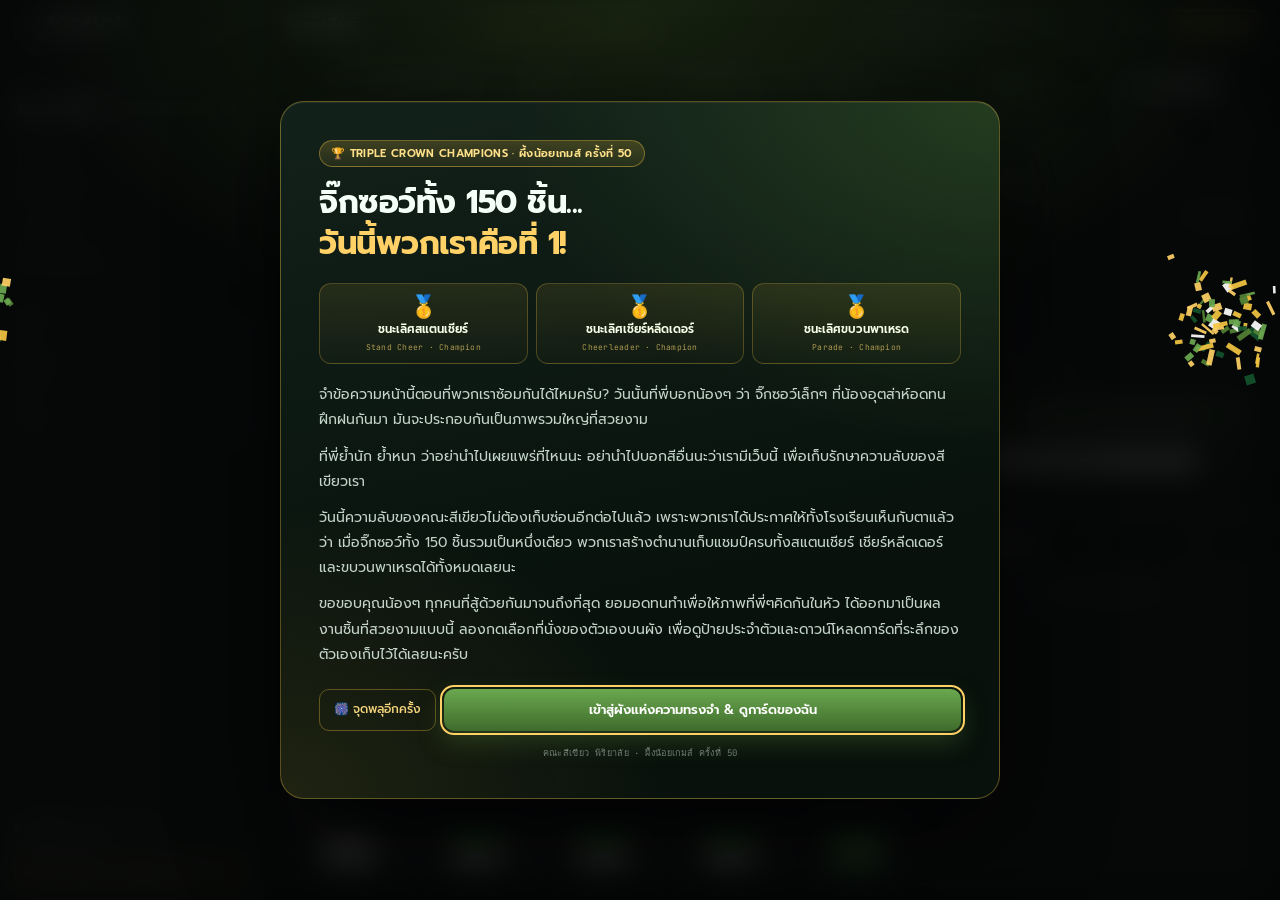
<file: index.html>
<!doctype html>
<html lang="th">
<head>
<meta charset="utf-8">
<meta name="viewport" content="width=device-width, initial-scale=1, viewport-fit=cover">
<title>คณะสีเขียว พิริยาลัย · Triple Crown Champions</title>
<meta name="description" content="อนุสรณ์สถานดิจิทัลคณะสีเขียว พิริยาลัย — แชมป์ 3 รายการ ผึ้งน้อยเกมส์ ครั้งที่ 50 · ผังแสตน 15×10 รายชื่อ 150 คน และป้ายประจำตัว">
<link rel="preconnect" href="https://fonts.googleapis.com">
<link rel="preconnect" href="https://fonts.gstatic.com" crossorigin>
<link href="https://fonts.googleapis.com/css2?family=Prompt:wght@300;400;500;600;700;800;900&family=Anuphan:wght@300;400;500;600;700&family=Anton&family=JetBrains+Mono:wght@400;500;600&display=swap" rel="stylesheet">
<!-- ?v= กัน Cloudflare/browser cache ค้าง: tools/build_data.py bump ให้อัตโนมัติเมื่อข้อมูลเปลี่ยน -->
<link rel="stylesheet" href="assets/css/app.css?v=20261113-7">
</head>
<body>

<div class="app-shell">

  <!-- ================= SIDEBAR (desktop) ================= -->
  <aside class="sidebar">
    <button type="button" class="side-brand" data-view="stand" aria-label="คณะสีเขียว พิริยาลัย — กลับหน้าแสตน">
      <span class="side-logo"><i></i>G</span>
      <span class="side-brand-copy">
        <span class="side-brand-name">สีเขียวพิริยาลัย</span>
        <span class="side-brand-sub">CHEER STAND</span>
      </span>
    </button>

    <nav class="side-nav" id="navTabs" aria-label="เมนูหลัก">
      <p class="nav-label">มุมมอง</p>
      <button class="nav-row active" data-view="stand" aria-current="page">
        <svg viewBox="0 0 24 24" fill="none" stroke="currentColor" stroke-width="1.7"><rect x="3" y="4" width="18" height="16" rx="2"/><path d="M3 9h18M8 4v16M13 4v16M18 4v16"/></svg>
        <span class="nav-row-label">แสตนเชียร์</span>
        <kbd>1</kbd>
      </button>
      <button class="nav-row" data-view="songbook">
        <svg viewBox="0 0 24 24" fill="none" stroke="currentColor" stroke-width="1.7" stroke-linecap="round"><path d="M9 18V6l10-2v12"/><circle cx="6" cy="18" r="3"/><circle cx="16" cy="16" r="3"/></svg>
        <span class="nav-row-label">ใบเพลง</span>
        <kbd>2</kbd>
      </button>
      <button class="nav-row" data-view="gallery">
        <svg viewBox="0 0 24 24" fill="none" stroke="currentColor" stroke-width="1.7"><rect x="3" y="3" width="7" height="7" rx="1.5"/><rect x="14" y="3" width="7" height="7" rx="1.5"/><rect x="3" y="14" width="7" height="7" rx="1.5"/><rect x="14" y="14" width="7" height="7" rx="1.5"/></svg>
        <span class="nav-row-label">แกลเลอรี</span>
        <kbd>3</kbd>
      </button>
      <button class="nav-row" data-view="analysis">
        <svg viewBox="0 0 24 24" fill="none" stroke="currentColor" stroke-width="1.7" stroke-linecap="round"><path d="M4 20V10M10 20V4M16 20v-7M22 20H2"/></svg>
        <span class="nav-row-label">วิเคราะห์</span>
        <kbd>4</kbd>
      </button>
      <button class="nav-row nav-row-badge" data-view="badge">
        <svg viewBox="0 0 24 24" fill="none" stroke="currentColor" stroke-width="1.7" stroke-linecap="round" stroke-linejoin="round"><rect x="2.5" y="5" width="19" height="14" rx="2"/><circle cx="8" cy="11" r="2.2"/><path d="M4.8 16.5c.5-1.6 1.7-2.4 3.2-2.4s2.7.8 3.2 2.4M14.5 10h4M14.5 13.5h4"/></svg>
        <span class="nav-row-label">ป้ายประจำตัว</span>
        <kbd>5</kbd>
      </button>

      <div class="side-data">
        <p class="nav-label">ข้อมูลงาน</p>
        <dl>
          <div><dt>ที่นั่ง</dt><dd>150</dd></div>
          <div><dt>หน้าแสตน</dt><dd>10</dd></div>
          <div><dt>เฟรม</dt><dd id="chipSteps">151</dd></div>
          <div><dt>สีเพลท</dt><dd>20</dd></div>
        </dl>
      </div>
    </nav>

    <div class="side-foot">
      <div class="side-team"><i></i>คณะสีเขียว · แชมป์ 3 รายการ</div>
      <p>ผึ้งน้อยเกมส์ ครั้งที่ 50</p>
      <button type="button" class="side-champ" id="btnChampSide">🏆 TRIPLE CROWN · บันทึกความทรงจำ</button>
    </div>
  </aside>

  <!-- ================= WORK AREA ================= -->
  <div class="app-col">
    <header class="app-header">
      <div class="app-header-inner">
        <div class="ah-title">
          <h1 id="pageTitle">แสตนเชียร์</h1>
          <span class="ah-sub" id="pageSub">15 × 10 · 151 เฟรม</span>
          <span class="champ-status" id="champStatus">🏆 TRIPLE CROWN · บันทึกความทรงจำ</span>
        </div>
        <form class="app-search" id="searchForm" autocomplete="off">
          <svg viewBox="0 0 24 24" fill="none" stroke="currentColor" stroke-width="2" stroke-linecap="round"><circle cx="11" cy="11" r="7"/><path d="M20 20l-3.5-3.5"/></svg>
          <input id="quickSeat" type="text" placeholder="ค้นหาชื่อเล่น ที่นั่ง ชั้น หรือเฟรม" aria-label="ค้นหาชื่อเล่น ที่นั่ง ชั้น หรือเฟรม">
          <button type="submit">ไป</button>
        </form>
        <button class="champ-open-btn" type="button" id="btnChamp" aria-label="อ่านข้อความฉลองแชมป์" title="ฉลองแชมป์ 3 รายการ">
          <span aria-hidden="true">🏆</span><span class="cob-text">ฉลองแชมป์</span>
        </button>
        <button class="gear-btn" type="button" id="btnSettings" aria-label="ตั้งค่า" title="ตั้งค่า">
          <svg viewBox="0 0 24 24" fill="none" stroke="currentColor" stroke-width="1.8" stroke-linecap="round" stroke-linejoin="round"><circle cx="12" cy="12" r="3"/><path d="M19.4 15a1.65 1.65 0 0 0 .33 1.82l.06.06a2 2 0 0 1 0 2.83 2 2 0 0 1-2.83 0l-.06-.06a1.65 1.65 0 0 0-1.82-.33 1.65 1.65 0 0 0-1 1.51V21a2 2 0 0 1-2 2 2 2 0 0 1-2-2v-.09A1.65 1.65 0 0 0 9 19.4a1.65 1.65 0 0 0-1.82.33l-.06.06a2 2 0 0 1-2.83 0 2 2 0 0 1 0-2.83l.06-.06a1.65 1.65 0 0 0 .33-1.82 1.65 1.65 0 0 0-1.51-1H3a2 2 0 0 1-2-2 2 2 0 0 1 2-2h.09A1.65 1.65 0 0 0 4.6 9a1.65 1.65 0 0 0-.33-1.82l-.06-.06a2 2 0 0 1 0-2.83 2 2 0 0 1 2.83 0l.06.06a1.65 1.65 0 0 0 1.82.33H9a1.65 1.65 0 0 0 1-1.51V3a2 2 0 0 1 2-2 2 2 0 0 1 2 2v.09a1.65 1.65 0 0 0 1 1.51 1.65 1.65 0 0 0 1.82-.33l.06-.06a2 2 0 0 1 2.83 0 2 2 0 0 1 0 2.83l-.06.06a1.65 1.65 0 0 0-.33 1.82V9a1.65 1.65 0 0 0 1.51 1H21a2 2 0 0 1 2 2 2 2 0 0 1-2 2h-.09a1.65 1.65 0 0 0-1.51 1z"/></svg>
        </button>
      </div>
    </header>

    <main class="app-main" id="appMain">
      <div class="content">

        <!-- ================= STAND VIEW ================= -->
        <section id="view-stand" class="view">

          <div class="song-rail">
            <button class="rail-btn" type="button" data-scroll="songTabs" data-dir="-1" aria-label="เลื่อนรายการเพลงไปทางซ้าย">
              <svg viewBox="0 0 24 24" fill="none" stroke="currentColor" stroke-width="2" stroke-linecap="round" stroke-linejoin="round"><path d="M15 18l-6-6 6-6"/></svg>
            </button>
            <div class="song-rail-inner" id="songTabs" aria-label="เลือกเพลง"></div>
            <button class="rail-btn" type="button" data-scroll="songTabs" data-dir="1" aria-label="เลื่อนรายการเพลงไปทางขวา">
              <svg viewBox="0 0 24 24" fill="none" stroke="currentColor" stroke-width="2" stroke-linecap="round" stroke-linejoin="round"><path d="M9 6l6 6-6 6"/></svg>
            </button>
          </div>

          <div class="stand-layout">
            <div class="stand-main">

              <section class="player-bar" id="playerCard">
                <div class="pb-main">
                  <div class="pb-transport">
                    <button class="tbtn" id="btnPrev" aria-label="เฟรมก่อนหน้า">
                      <svg viewBox="0 0 24 24" fill="none" stroke="currentColor" stroke-width="2" stroke-linecap="round" stroke-linejoin="round"><path d="M15 18l-6-6 6-6"/></svg>
                    </button>
                    <button class="tbtn primary" id="btnPlay" aria-label="เล่นอัตโนมัติ"></button>
                    <button class="tbtn" id="btnNext" aria-label="เฟรมถัดไป">
                      <svg viewBox="0 0 24 24" fill="none" stroke="currentColor" stroke-width="2" stroke-linecap="round" stroke-linejoin="round"><path d="M9 6l6 6-6 6"/></svg>
                    </button>
                  </div>
                  <div class="pb-ident">
                    <span class="pb-title" id="playerTitle"></span>
                    <span class="pb-meta"><span id="playerKicker" class="sr-only"></span><code id="playerCode"></code> · <span id="playerCounter"></span></span>
                    <span class="pb-sub" id="playerSub"></span>
                  </div>
                  <div class="pb-scrub">
                    <input class="range" id="scrub" type="range" min="1" max="151" value="1" aria-label="เลื่อนดูเฟรมทั้งหมด">
                  </div>
                  <label class="bpm-ctl" title="BPM ของเพลง — แก้ได้ระหว่างซ้อม">
                    <input class="bpm-input" type="number" inputmode="numeric" min="40" max="240" step="1" value="180" aria-label="BPM ของเพลง">
                    <span>BPM</span>
                  </label>
                  <button class="tbtn is-muted" id="btnMetro" type="button" aria-label="เปิดเสียงเมโทรนอม" aria-pressed="false" title="เสียงเมโทรนอม 4/4"></button>
                </div>
                <div class="pb-steps-rail">
                  <button class="rail-btn" type="button" data-scroll="stepPills" data-dir="-1" aria-label="เลื่อนโค้ดไปทางซ้าย">
                    <svg viewBox="0 0 24 24" fill="none" stroke="currentColor" stroke-width="2" stroke-linecap="round" stroke-linejoin="round"><path d="M15 18l-6-6 6-6"/></svg>
                  </button>
                  <div class="pb-steps" id="stepPills"></div>
                  <button class="rail-btn" type="button" data-scroll="stepPills" data-dir="1" aria-label="เลื่อนโค้ดไปทางขวา">
                    <svg viewBox="0 0 24 24" fill="none" stroke="currentColor" stroke-width="2" stroke-linecap="round" stroke-linejoin="round"><path d="M9 6l6 6-6 6"/></svg>
                  </button>
                </div>
              </section>

              <section class="panel stage-card" id="stageCard">
                <div class="panel-head stage-head">
                  <span class="stage-label">เวที · STAGE</span>
                  <div class="stage-tools">
                    <button class="tool-btn active" id="btnCodes">รหัสที่นั่ง</button>
                    <button class="tool-btn" id="btnNicks" aria-pressed="false" title="แสดงชื่อเล่นของทุกคนบนผัง">ชื่อเล่น</button>
                    <button class="tool-btn" id="btnFocus">โฟกัสที่นั่ง</button>
                    <button class="tool-btn zoom-only" id="btnZoom" aria-pressed="false" title="สลับพอดีจอ / ขยาย">ขยาย</button>
                    <button class="tool-btn icon" id="btnFull" title="ขยายแสตนเต็มจอ" aria-label="ขยายเต็มจอ">
                      <svg viewBox="0 0 24 24" fill="none" stroke="currentColor" stroke-width="2" stroke-linecap="round"><path d="M8 3H3v5M16 3h5v5M8 21H3v-5M16 21h5v-5"/></svg>
                    </button>
                  </div>
                </div>

                <div class="stand-wrap" id="standWrap">
                  <div class="stand-zoom" id="standZoom">
                    <div class="stand-grid" id="standGrid" role="grid" aria-label="ผังแสตน 15 คอลัมน์ 10 แถว"></div>
                  </div>
                  <!-- เนื้อเพลงลอยเหนือแสตน (มือถือ) — เปิด/ปิดด้วยปุ่มใน mini HUD -->
                  <div class="stand-lyric" id="standLyric" hidden>
                    <p class="sl-line" id="slLine" aria-live="polite"></p>
                  </div>
                </div>

                <!-- mini player HUD (portrait phone) -->
                <div class="mini-hud" id="miniHud">
                  <div class="mh-info">
                    <code id="mhCode">—</code>
                    <span id="mhCounter">—</span>
                  </div>
                  <div class="mh-actions">
                    <button class="mh-btn is-muted" type="button" id="mhLyric" aria-label="แสดงเนื้อเพลงบนแสตน" aria-pressed="false">
                      <svg viewBox="0 0 24 24" fill="none" stroke="currentColor" stroke-width="1.8" stroke-linecap="round" stroke-linejoin="round" aria-hidden="true"><path d="M21 11.5a8.4 8.4 0 0 1-9 8.4 8.9 8.9 0 0 1-3.5-.8L3 21l1.4-4.6A8.4 8.4 0 0 1 12 3.1a8.4 8.4 0 0 1 9 8.4z"/><path d="M8.5 10.5h7M8.5 13.5h4.5"/></svg>
                    </button>
                    <button class="mh-btn is-muted" type="button" id="mhMetro" aria-label="เปิดเสียงเมโทรนอม" aria-pressed="false"></button>
                    <button class="mh-btn" type="button" id="mhPlay" aria-label="เล่นอัตโนมัติ"></button>
                    <button class="mh-btn" type="button" id="mhExpand" aria-label="ขยายเต็มจอ">
                      <svg viewBox="0 0 24 24" fill="none" stroke="currentColor" stroke-width="2" stroke-linecap="round"><path d="M8 3H3v5M16 3h5v5M8 21H3v-5M16 21h5v-5"/></svg>
                    </button>
                  </div>
                </div>

                <!-- theater overlay: landscape / fullscreen -->
                <div class="theater-ui" id="theaterUi">
                  <div class="th-top">
                    <button class="th-icon" type="button" id="thExit" aria-label="ย่อหน้าจอ">
                      <svg viewBox="0 0 24 24" fill="none" stroke="currentColor" stroke-width="2" stroke-linecap="round" stroke-linejoin="round"><path d="M6 9l6 6 6-6"/></svg>
                    </button>
                    <div class="th-ident"><code id="thCode">—</code><span id="thCounter">—</span></div>
                    <button class="th-icon" type="button" id="thSettings" aria-label="ตั้งค่า">
                      <svg viewBox="0 0 24 24" fill="none" stroke="currentColor" stroke-width="1.8" stroke-linecap="round" stroke-linejoin="round"><circle cx="12" cy="12" r="3"/><path d="M19.4 15a1.65 1.65 0 0 0 .33 1.82l.06.06a2 2 0 0 1 0 2.83 2 2 0 0 1-2.83 0l-.06-.06a1.65 1.65 0 0 0-1.82-.33 1.65 1.65 0 0 0-1 1.51V21a2 2 0 0 1-2 2 2 2 0 0 1-2-2v-.09A1.65 1.65 0 0 0 9 19.4a1.65 1.65 0 0 0-1.82.33l-.06.06a2 2 0 0 1-2.83 0 2 2 0 0 1 0-2.83l.06-.06a1.65 1.65 0 0 0 .33-1.82 1.65 1.65 0 0 0-1.51-1H3a2 2 0 0 1-2-2 2 2 0 0 1 2-2h.09A1.65 1.65 0 0 0 4.6 9a1.65 1.65 0 0 0-.33-1.82l-.06-.06a2 2 0 0 1 0-2.83 2 2 0 0 1 2.83 0l.06.06a1.65 1.65 0 0 0 1.82.33H9a1.65 1.65 0 0 0 1-1.51V3a2 2 0 0 1 2-2 2 2 0 0 1 2 2v.09a1.65 1.65 0 0 0 1 1.51 1.65 1.65 0 0 0 1.82-.33l.06-.06a2 2 0 0 1 2.83 0 2 2 0 0 1 0 2.83l-.06.06a1.65 1.65 0 0 0-.33 1.82V9a1.65 1.65 0 0 0 1.51 1H21a2 2 0 0 1 2 2 2 2 0 0 1-2 2h-.09a1.65 1.65 0 0 0-1.51 1z"/></svg>
                    </button>
                  </div>
                  <button class="th-center-play" type="button" id="thCenterPlay" aria-label="เล่นอัตโนมัติ"></button>
                  <div class="th-bottom">
                    <p class="th-sub" id="thSub"></p>
                    <div class="th-track" id="thTrack" role="slider" tabindex="0" aria-label="ไทม์ไลน์เฟรม" aria-valuemin="1" aria-valuemax="151" aria-valuenow="1">
                      <div class="th-fill" id="thFill"></div>
                      <div class="th-knob" id="thKnob"></div>
                    </div>
                    <div class="th-row">
                      <button class="th-icon" type="button" id="thPrev" aria-label="เฟรมก่อนหน้า">
                        <svg viewBox="0 0 24 24" fill="none" stroke="currentColor" stroke-width="2" stroke-linecap="round" stroke-linejoin="round"><path d="M15 18l-6-6 6-6"/></svg>
                      </button>
                      <button class="th-icon" type="button" id="thPlay" aria-label="เล่นอัตโนมัติ"></button>
                      <button class="th-icon" type="button" id="thNext" aria-label="เฟรมถัดไป">
                        <svg viewBox="0 0 24 24" fill="none" stroke="currentColor" stroke-width="2" stroke-linecap="round" stroke-linejoin="round"><path d="M9 6l6 6-6 6"/></svg>
                      </button>
                      <span class="th-time" id="thTime">—</span>
                      <button class="th-icon is-muted" type="button" id="thLyric" aria-label="แสดงเนื้อเพลงบนแสตน" aria-pressed="false">
                        <svg viewBox="0 0 24 24" fill="none" stroke="currentColor" stroke-width="1.8" stroke-linecap="round" stroke-linejoin="round" aria-hidden="true"><path d="M21 11.5a8.4 8.4 0 0 1-9 8.4 8.9 8.9 0 0 1-3.5-.8L3 21l1.4-4.6A8.4 8.4 0 0 1 12 3.1a8.4 8.4 0 0 1 9 8.4z"/><path d="M8.5 10.5h7M8.5 13.5h4.5"/></svg>
                      </button>
                      <button class="th-icon is-muted" type="button" id="thMetro" aria-label="เปิดเสียงเมโทรนอม" aria-pressed="false"></button>
                      <label class="bpm-ctl th-bpm" title="BPM ของเพลง — แก้ได้ระหว่างซ้อม">
                        <input class="bpm-input" type="number" inputmode="numeric" min="40" max="240" step="1" value="180" aria-label="BPM ของเพลง">
                        <span>BPM</span>
                      </label>
                    </div>
                  </div>
                </div>

                <div class="stand-pan">
                  <button class="pan-btn" type="button" data-scroll="standWrap" data-dir="-1">
                    <svg viewBox="0 0 24 24" fill="none" stroke="currentColor" stroke-width="2" stroke-linecap="round" stroke-linejoin="round"><path d="M15 18l-6-6 6-6"/></svg>
                    เลื่อนซ้าย
                  </button>
                  <span class="pan-hint">ลากผังหรือกดลูกศร</span>
                  <button class="pan-btn" type="button" data-scroll="standWrap" data-dir="1">
                    เลื่อนขวา
                    <svg viewBox="0 0 24 24" fill="none" stroke="currentColor" stroke-width="2" stroke-linecap="round" stroke-linejoin="round"><path d="M9 6l6 6-6 6"/></svg>
                  </button>
                </div>

                <div class="fs-nav" id="fsNav">
                  <button class="fs-nav-btn" type="button" id="btnPrevFs" aria-label="โค้ดก่อนหน้า">
                    <svg viewBox="0 0 24 24" fill="none" stroke="currentColor" stroke-width="2" stroke-linecap="round" stroke-linejoin="round"><path d="M15 18l-6-6 6-6"/></svg>
                    <span>ก่อนหน้า</span>
                  </button>
                  <span class="fs-nav-code" id="fsCode">—</span>
                  <button class="fs-nav-btn" type="button" id="btnNextFs" aria-label="โค้ดถัดไป">
                    <span>โค้ดถัดไป</span>
                    <svg viewBox="0 0 24 24" fill="none" stroke="currentColor" stroke-width="2" stroke-linecap="round" stroke-linejoin="round"><path d="M9 6l6 6-6 6"/></svg>
                  </button>
                </div>

                <div class="stage-label bottom">ผู้ชม · AUDIENCE</div>

                <div class="lyric-strip" id="lyricStrip" aria-live="polite">
                  <div class="ls-body">
                    <div class="ls-top">
                      <span class="ls-code" id="lyricCode">—</span>
                      <span class="ls-count" id="lyricCount"></span>
                    </div>
                    <p class="ls-line" id="lyricLine">—</p>
                    <p class="ls-cue" id="lyricCue">—</p>
                  </div>
                </div>

                <div class="focus-banner" id="focusBanner">
                  <span id="focusBannerText"></span>
                  <button id="focusBannerClear">ล้างโฟกัส</button>
                </div>

                <div class="color-summary" id="colorSummary"></div>
              </section>

              <!-- personal dashboard (portrait phone) -->
              <section class="panel my-card" id="myCard">
                <div class="my-head">
                  <span class="panel-title">แผงของฉัน</span>
                  <span class="my-seat-label" id="mySeatLabel">ยังไม่เลือกที่นั่ง</span>
                </div>
                <form class="my-form" id="myForm" autocomplete="off">
                  <input id="myInput" type="text" inputmode="text" placeholder="ค้นหาชื่อเล่น ชื่อจริง ที่นั่ง หรือชั้น" aria-label="ค้นหาชื่อเล่น ชื่อจริง ที่นั่ง หรือชั้น">
                  <button type="submit">ดูการ์ดของฉัน</button>
                </form>
                <p class="my-empty" id="myEmpty">แตะที่นั่งบนผัง หรือพิมพ์ชื่อเล่น/ชื่อจริง/รหัสที่นั่ง เพื่อดูสีและป้ายประจำตัวของคุณ</p>
                <div class="my-body" id="myBody" hidden>
                  <div class="my-ident" id="myIdent">
                    <span class="my-ident-seat" id="myIdentSeat">—</span>
                    <span class="my-ident-copy">
                      <b class="my-ident-nick" id="myIdentNick">—</b>
                      <span class="my-ident-name" id="myIdentName">—</span>
                      <span class="my-ident-meta" id="myIdentMeta">—</span>
                    </span>
                  </div>
                  <div class="my-now">
                    <span class="my-k">สีปัจจุบันของคุณ</span>
                    <div class="my-swatch" id="myNowSwatch"><span id="myNowName">—</span></div>
                    <div class="my-now-meta"><code id="myNowHex">—</code><span id="myFrameLabel">—</span></div>
                  </div>
                  <div class="my-next">
                    <span class="my-k">สีต่อไป</span>
                    <span class="my-next-chip"><i id="myNextSw"></i><b id="myNextName">—</b></span>
                    <span class="my-eta" id="myEta"></span>
                  </div>
                  <div class="my-lyric">
                    <span class="my-k">เนื้อเพลงท่อนนี้</span>
                    <p id="myLyricLine">—</p>
                  </div>
                  <div class="my-stats" id="myStats"></div>
                  <button class="badge-cta" id="myBadgeBtn" type="button" data-badge-open disabled>
                    <span aria-hidden="true">🪪</span> ดูป้ายประจำตัว &amp; ดาวน์โหลดการ์ดที่ระลึก
                  </button>
                </div>
              </section>

              <section class="panel film-card">
                <div class="panel-head">
                  <span class="panel-title">ฟิล์มเฟรม</span>
                  <span class="panel-meta" id="filmMeta"></span>
                </div>
                <div class="film-rail">
                  <button class="rail-btn" type="button" data-scroll="filmstrip" data-dir="-1" aria-label="เลื่อนฟิล์มไปทางซ้าย">
                    <svg viewBox="0 0 24 24" fill="none" stroke="currentColor" stroke-width="2" stroke-linecap="round" stroke-linejoin="round"><path d="M15 18l-6-6 6-6"/></svg>
                  </button>
                  <div class="film" id="filmstrip"></div>
                  <button class="rail-btn" type="button" data-scroll="filmstrip" data-dir="1" aria-label="เลื่อนฟิล์มไปทางขวา">
                    <svg viewBox="0 0 24 24" fill="none" stroke="currentColor" stroke-width="2" stroke-linecap="round" stroke-linejoin="round"><path d="M9 6l6 6-6 6"/></svg>
                  </button>
                </div>
              </section>
            </div>

            <aside class="stand-side">
              <section class="panel inspector-card" id="inspectorCard">
                <div class="panel-head">
                  <span class="panel-title">ที่นั่งที่เลือก</span>
                  <button class="insp-clear" id="inspClear" hidden>ล้าง</button>
                  <span class="seat-jump">
                    <input id="seatInput" aria-label="ค้นหาชื่อเล่นหรือรหัสที่นั่ง" placeholder="ชื่อเล่น / E6">
                    <button id="seatGo">ไป</button>
                  </span>
                </div>

                <div class="insp-top">
                  <div>
                    <span class="insp-seat" id="inspSeat">—</span>
                    <span class="insp-pos" id="inspPos">แตะที่นั่งบนผังเพื่อดูสี</span>
                  </div>
                </div>

                <div class="insp-ident" id="inspIdent" hidden>
                  <b class="insp-nick" id="inspNick">—</b>
                  <span class="insp-fullname" id="inspFullname">—</span>
                  <span class="insp-meta" id="inspMeta">—</span>
                </div>

                <div class="kv">
                  <div class="kv-row">
                    <span class="kv-k">สีปัจจุบัน</span>
                    <span class="kv-v"><i class="sw" id="inspSwatch"></i><b id="inspColorName">ยังไม่ได้เลือก</b><code id="inspHex"></code></span>
                  </div>
                  <div class="kv-row">
                    <span class="kv-k">เฟรม</span>
                    <span class="kv-v"><code id="inspFrame">—</code></span>
                  </div>
                  <div class="kv-row">
                    <span class="kv-k">แถวจากเวที</span>
                    <span class="kv-v" id="inspRowFromStage">—</span>
                  </div>
                  <div class="kv-row">
                    <span class="kv-k">เฟรมที่มีสี</span>
                    <span class="kv-v"><code id="inspColoredFrames">—</code></span>
                  </div>
                  <div class="kv-row">
                    <span class="kv-k">เปลี่ยนจากก่อนหน้า</span>
                    <span class="kv-v" id="inspChanged">—</span>
                  </div>
                  <div class="kv-row">
                    <span class="kv-k">CUE</span>
                    <span class="kv-v kv-cue" id="inspCue">—</span>
                  </div>
                </div>

                <div class="insp-change" id="inspChange"><span>เลือกที่นั่งเพื่อดูการเปลี่ยนสีทีละเฟรม</span></div>

                <div class="insp-stats" id="inspStats"></div>

                <button class="badge-cta badge-cta-insp" id="inspBadgeBtn" type="button" data-badge-open disabled>
                  <span aria-hidden="true">🪪</span> ดูป้ายประจำตัว &amp; ดาวน์โหลดการ์ดที่ระลึก
                </button>

                <div class="insp-actions">
                  <button class="btn-primary" id="btnCopy" disabled>
                    <svg viewBox="0 0 24 24" fill="none" stroke="currentColor" stroke-width="1.9" stroke-linecap="round" stroke-linejoin="round"><rect x="9" y="9" width="11" height="12" rx="2"/><path d="M5 15H4a1 1 0 0 1-1-1V4a1 1 0 0 1 1-1h10a1 1 0 0 1 1 1v1"/></svg>
                    คัดลอกโพย
                  </button>
                  <button class="btn-ghost" id="btnFocus2" disabled>โฟกัส</button>
                </div>
              </section>

              <section class="panel timeline-card">
                <div class="panel-head">
                  <span class="panel-title">ไทม์ไลน์</span>
                  <span class="tl-summary" id="tlSummary">—</span>
                </div>
                <div class="seg" id="tlSeg">
                  <button data-scope="all" class="active">ทุกเพลง</button>
                  <button data-scope="song">หน้านี้</button>
                  <button data-scope="colored">เฉพาะสี</button>
                </div>
                <div class="tl-colors" id="tlColors"></div>
                <div class="tl-list" id="tlList"></div>
              </section>
            </aside>
          </div>
        </section>

        <!-- ================= SONGBOOK VIEW ================= -->
        <section id="view-songbook" class="view" hidden>
          <div id="songbookHero"></div>
          <section class="an-section">
            <div class="section-head">
              <h3>ลำดับงานจริง</h3>
              <span class="section-meta" id="flowMeta"></span>
            </div>
            <div class="program-grid" id="songbookFlow"></div>
          </section>
          <section class="an-section">
            <div class="section-head">
              <h3>แบ่งเพลงตามใบเพลง</h3>
            </div>
            <div id="songbookList"></div>
          </section>
        </section>

        <!-- ================= GALLERY VIEW ================= -->
        <section id="view-gallery" class="view" hidden>
          <div class="panel gallery-toolbar">
            <select id="gSong" aria-label="กรองตามเพลง"></select>
            <input id="gSearch" type="text" placeholder="ค้นหาเฟรม / คำร้อง…" aria-label="ค้นหาเฟรม">
            <label class="switch"><input type="checkbox" id="gColored"> เฉพาะเฟรมมีสี</label>
            <label class="switch"><input type="checkbox" id="gUnique"> ซ่อนเฟรมซ้ำ</label>
            <span id="gCount"></span>
          </div>
          <div id="galleryContainer"></div>
        </section>

        <!-- ================= ANALYSIS VIEW ================= -->
        <section id="view-analysis" class="view" hidden>
          <div id="analysisContainer"></div>
        </section>

        <!-- ================= CHAMPION BADGE VIEW ================= -->
        <section id="view-badge" class="view" hidden>
          <div class="panel badge-toolbar">
            <div class="bt-copy">
              <h2>ป้ายประจำตัว</h2>
              <p>เลือกที่นั่งของน้อง แล้วดาวน์โหลดการ์ด IG Story หรือพิมพ์ป้ายชื่อเก็บไว้ได้เลย</p>
            </div>
            <span class="seat-jump badge-jump">
              <input id="badgeSeatInput" aria-label="ค้นหาชื่อเล่นหรือรหัสที่นั่ง" placeholder="ชื่อเล่น / E6">
              <button id="badgeSeatGo" type="button">ไป</button>
            </span>
            <div class="bt-actions">
              <button type="button" class="btn-primary" id="badgeDlStory" disabled>⬇ ดาวน์โหลด IG Story</button>
              <button type="button" class="btn-ghost" id="badgeDlName" disabled>🖨️ โหลดป้ายชื่อ (PDF)</button>
            </div>
          </div>
          <div id="badgeViewMount"></div>
        </section>

        <footer class="footer">
          <div>← → เลื่อนเฟรม · Space เล่นอัตโนมัติ · F เต็มจอ · 1–5 สลับมุมมอง</div>
          <div class="foot-keys">150 ที่นั่ง · 151 เฟรม · 🏆 แชมป์ 3 รายการ</div>
        </footer>
      </div>
    </main>
  </div>

  <!-- ================= BOTTOM NAV (mobile) ================= -->
  <nav class="bottom-nav" id="bottomNav" aria-label="เมนูหลัก">
    <button class="bottom-tab active" data-view="stand">
      <svg viewBox="0 0 24 24" fill="none" stroke="currentColor" stroke-width="1.7"><rect x="3" y="4" width="18" height="16" rx="2"/><path d="M3 9h18M8 4v16M13 4v16M18 4v16"/></svg>
      <span>แสตน</span>
    </button>
    <button class="bottom-tab" data-view="songbook">
      <svg viewBox="0 0 24 24" fill="none" stroke="currentColor" stroke-width="1.7" stroke-linecap="round"><path d="M9 18V6l10-2v12"/><circle cx="6" cy="18" r="3"/><circle cx="16" cy="16" r="3"/></svg>
      <span>ใบเพลง</span>
    </button>
    <button class="bottom-tab" data-view="gallery">
      <svg viewBox="0 0 24 24" fill="none" stroke="currentColor" stroke-width="1.7"><rect x="3" y="3" width="7" height="7" rx="1.5"/><rect x="14" y="3" width="7" height="7" rx="1.5"/><rect x="3" y="14" width="7" height="7" rx="1.5"/><rect x="14" y="14" width="7" height="7" rx="1.5"/></svg>
      <span>แกลเลอรี</span>
    </button>
    <button class="bottom-tab" data-view="analysis">
      <svg viewBox="0 0 24 24" fill="none" stroke="currentColor" stroke-width="1.7" stroke-linecap="round"><path d="M4 20V10M10 20V4M16 20v-7M22 20H2"/></svg>
      <span>วิเคราะห์</span>
    </button>
    <button class="bottom-tab" data-view="badge">
      <svg viewBox="0 0 24 24" fill="none" stroke="currentColor" stroke-width="1.7" stroke-linecap="round" stroke-linejoin="round"><rect x="2.5" y="5" width="19" height="14" rx="2"/><circle cx="8" cy="11" r="2.2"/><path d="M4.8 16.5c.5-1.6 1.7-2.4 3.2-2.4s2.7.8 3.2 2.4M14.5 10h4M14.5 13.5h4"/></svg>
      <span>ป้ายประจำตัว</span>
    </button>
  </nav>
</div>

<div class="toast" id="toast" role="status" aria-live="polite"></div>

<!-- ================= SETTINGS SHEET ================= -->
<div class="sheet-backdrop" id="sheetBackdrop" hidden></div>
<section class="sheet" id="settingsSheet" role="dialog" aria-modal="true" aria-label="ตั้งค่า" hidden>
  <div class="sheet-head">
    <h2>ตั้งค่า</h2>
    <button type="button" class="sheet-close" id="sheetClose">เสร็จ</button>
  </div>
  <div class="sheet-body">
    <form class="sheet-search" id="setSearchForm" autocomplete="off">
      <input id="setSearch" type="text" placeholder="ค้นหาชื่อเล่น ที่นั่ง หรือชั้น" aria-label="ค้นหาชื่อเล่น ที่นั่ง หรือชั้น">
      <button type="submit">ไป</button>
    </form>
    <div class="sheet-row">
      <span class="sheet-k">รหัสที่นั่ง</span>
      <button type="button" class="sheet-switch" id="setCodes" aria-pressed="true">แสดงเมื่อซูม</button>
    </div>
    <div class="sheet-row">
      <span class="sheet-k">โฟกัสที่นั่ง</span>
      <button type="button" class="sheet-switch" id="setFocus" aria-pressed="false">ปิด</button>
    </div>
    <div class="sheet-row">
      <span class="sheet-k">โหมดโรงหนัง (แนวนอน)</span>
      <button type="button" class="sheet-switch" id="setTheater" aria-pressed="true">เปิด</button>
    </div>
    <div class="sheet-row">
      <span class="sheet-k">BPM ของเพลง (40–240)</span>
      <label class="bpm-ctl sheet-bpm" title="BPM ของเพลง — แก้ได้ระหว่างซ้อม">
        <input class="bpm-input" type="number" inputmode="numeric" min="40" max="240" step="1" value="180" aria-label="BPM ของเพลง">
        <span>BPM</span>
      </label>
    </div>
    <div class="sheet-row">
      <span class="sheet-k">เสียงเมโทรนอม (4/4)</span>
      <button type="button" class="sheet-switch" id="setMetro" aria-pressed="false">ปิด</button>
    </div>
    <div class="sheet-row">
      <span class="sheet-k">ข้อความฉลองแชมป์</span>
      <button type="button" class="sheet-switch" id="setChamp">อ่านอีกครั้ง</button>
    </div>
    <div class="sheet-grid">
      <button type="button" class="sheet-btn" id="setZoom">พอดีจอ</button>
      <button type="button" class="sheet-btn" id="setFull">เต็มจอ</button>
      <button type="button" class="sheet-btn" id="setClearSeat">ล้างที่นั่ง</button>
    </div>
  </div>
</section>

<!-- ================= CHAMPION WELCOME — ฉลองแชมป์ 3 รายการ ================= -->
<div class="champ-modal" id="champModal" role="dialog" aria-modal="true" aria-labelledby="champTitle" aria-hidden="true">
  <div class="champ-card" role="document">
    <div class="champ-body">
      <span class="champ-badge">🏆 TRIPLE CROWN CHAMPIONS · ผึ้งน้อยเกมส์ ครั้งที่ 50</span>
      <h2 id="champTitle">จิ๊กซอว์ทั้ง 150 ชิ้น...<br><span>วันนี้พวกเราคือที่ 1!</span></h2>

      <div class="champ-medals">
        <div class="champ-medal">
          <span class="cm-icon" aria-hidden="true">🥇</span>
          <b>ชนะเลิศสแตนเชียร์</b>
          <span class="cm-en">Stand Cheer · Champion</span>
        </div>
        <div class="champ-medal">
          <span class="cm-icon" aria-hidden="true">🥇</span>
          <b>ชนะเลิศเชียร์หลีดเดอร์</b>
          <span class="cm-en">Cheerleader · Champion</span>
        </div>
        <div class="champ-medal">
          <span class="cm-icon" aria-hidden="true">🥇</span>
          <b>ชนะเลิศขบวนพาเหรด</b>
          <span class="cm-en">Parade · Champion</span>
        </div>
      </div>

      <div class="champ-copy">
        <p>จำข้อความหน้านี้ตอนที่พวกเราซ้อมกันได้ไหมครับ? วันนั้นที่พี่บอกน้องๆ ว่า จิ๊กซอว์เล็กๆ ที่น้องอุตส่าห์อดทนฝึกฝนกันมา มันจะประกอบกันเป็นภาพรวมใหญ่ที่สวยงาม</p>
        <p>ที่พี่ย้ำนัก ย้ำหนา ว่าอย่านำไปเผยแพร่ที่ไหนนะ อย่านำไปบอกสีอื่นนะว่าเรามีเว็บนี้ เพื่อเก็บรักษาความลับของสีเขียวเรา</p>
        <p>วันนี้ความลับของคณะสีเขียวไม่ต้องเก็บซ่อนอีกต่อไปแล้ว เพราะพวกเราได้ประกาศให้ทั้งโรงเรียนเห็นกับตาแล้วว่า เมื่อจิ๊กซอว์ทั้ง 150 ชิ้นรวมเป็นหนึ่งเดียว พวกเราสร้างตำนานเก็บแชมป์ครบทั้งสแตนเชียร์ เชียร์หลีดเดอร์ และขบวนพาเหรดได้ทั้งหมดเลยนะ</p>
        <p>ขอขอบคุณน้องๆ ทุกคนที่สู้ด้วยกันมาจนถึงที่สุด ยอมอดทนทำเพื่อให้ภาพที่พี่ๆคิดกันในหัว ได้ออกมาเป็นผลงานชิ้นที่สวยงามแบบนี้ ลองกดเลือกที่นั่งของตัวเองบนผัง เพื่อดูป้ายประจำตัวและดาวน์โหลดการ์ดที่ระลึกของตัวเองเก็บไว้ได้เลยนะครับ</p>
      </div>

      <div class="champ-actions">
        <button type="button" class="champ-replay" id="champReplay">🎆 จุดพลุอีกครั้ง</button>
        <button type="button" class="champ-cta" id="champCta">เข้าสู่ผังแห่งความทรงจำ &amp; ดูการ์ดของฉัน</button>
      </div>
      <p class="champ-foot">คณะสีเขียว พิริยาลัย · ผึ้งน้อยเกมส์ ครั้งที่ 50</p>
    </div>
  </div>
  <canvas class="confetti-canvas" id="champCanvas" aria-hidden="true"></canvas>
</div>

<!-- ================= BADGE MODAL ================= -->
<div class="badge-modal" id="badgeModal" role="dialog" aria-modal="true" aria-labelledby="badgeModalTitle" aria-hidden="true">
  <div class="badge-modal-card" role="document">
    <div class="badge-modal-head">
      <h2 id="badgeModalTitle">ป้ายประจำตัว</h2>
      <button type="button" class="sheet-close" id="badgeModalClose">ปิด</button>
    </div>
    <div class="badge-modal-body" id="badgeModalMount"></div>
  </div>
</div>

<!-- tooltip ชื่อเจ้าของที่นั่ง + portal ของ autocomplete -->
<div class="seat-tip" id="seatTip" hidden></div>
<div class="sa-menu" id="saPortal" role="listbox" aria-label="ผลการค้นหา" hidden></div>

<!-- แผ่นป้ายชื่อสำหรับพิมพ์/บันทึกเป็น PDF (เติมเนื้อหาตอนกดปุ่มเท่านั้น) -->
<div id="badgePrint" aria-hidden="true"></div>

<script src="assets/data/app-data.js?v=20261113-7"></script>
<script src="assets/js/gs-students.js?v=20261113-7"></script>
<script src="assets/js/gs-celebration.js?v=20261113-7"></script>
<script src="assets/js/gs-search.js?v=20261113-7"></script>
<script src="assets/js/gs-badge.js?v=20261113-7"></script>
<script src="assets/js/app.js?v=20261113-7"></script>
</body>
</html>
</file>
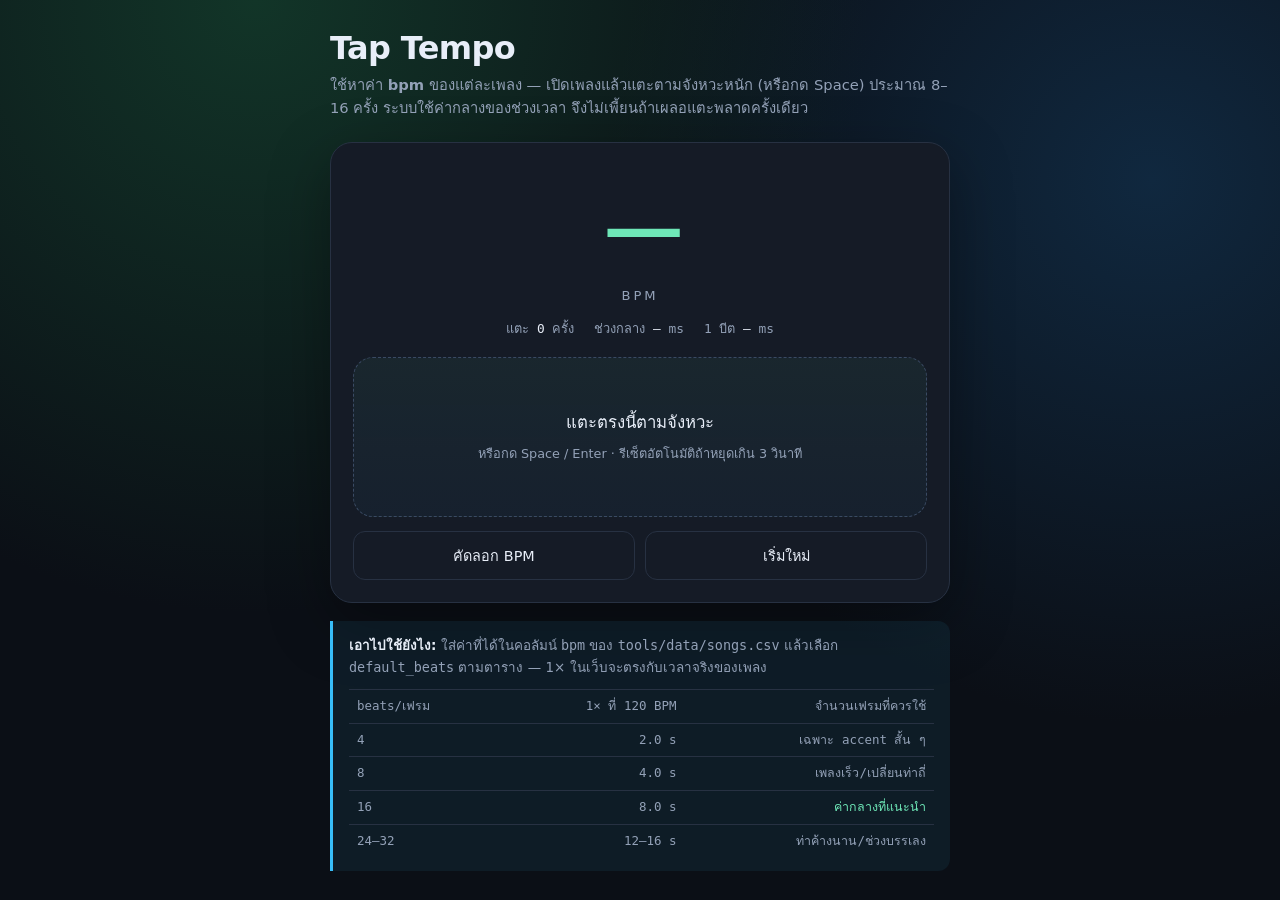
<file: tools/tap-tempo.html>
<!doctype html>
<html lang="th">
<head>
<meta charset="utf-8">
<meta name="viewport" content="width=device-width, initial-scale=1">
<title>Tap Tempo · BPM วัดจังหวะเพลง</title>
<style>
  :root {
    color-scheme: dark;
    --bg: #0b0f16;
    --card: #151b26;
    --line: #273142;
    --text: #e8eef8;
    --muted: #93a1b7;
    --accent: #6ee7b7;
    --accent-2: #38bdf8;
    --mono: "JetBrains Mono", ui-monospace, SFMono-Regular, Menlo, monospace;
    --sans: "Prompt", system-ui, -apple-system, "Segoe UI", sans-serif;
  }
  * { box-sizing: border-box; }
  body {
    margin: 0;
    min-height: 100vh;
    background: radial-gradient(circle at 20% 0%, #123528, transparent 45%),
                radial-gradient(circle at 90% 20%, #10283f, transparent 40%), var(--bg);
    color: var(--text);
    font-family: var(--sans);
    display: grid;
    place-items: center;
    padding: 24px;
  }
  main { width: min(620px, 100%); }
  h1 { margin: 0 0 6px; font-size: clamp(1.4rem, 4vw, 2rem); letter-spacing: -.02em; }
  .sub { margin: 0 0 22px; color: var(--muted); font-size: .92rem; line-height: 1.6; }
  .bpm {
    background: var(--card);
    border: 1px solid var(--line);
    border-radius: 22px;
    padding: 22px;
    text-align: center;
    box-shadow: 0 20px 60px rgba(0, 0, 0, .35);
  }
  #bpm {
    display: block;
    font-family: var(--mono);
    font-size: clamp(4.2rem, 18vw, 7.5rem);
    line-height: 1;
    color: var(--accent);
    letter-spacing: -.06em;
  }
  .bpm-label { color: var(--muted); font-size: .82rem; letter-spacing: .22em; text-transform: uppercase; }
  .meta {
    display: flex;
    justify-content: center;
    gap: 20px;
    margin: 14px 0 0;
    color: var(--muted);
    font-family: var(--mono);
    font-size: .8rem;
    flex-wrap: wrap;
  }
  .meta b { color: var(--text); font-weight: 500; }
  #tap {
    width: 100%;
    margin-top: 18px;
    min-height: 160px;
    border: 1.5px dashed #3a4a63;
    border-radius: 20px;
    background: linear-gradient(180deg, rgba(110, 231, 183, .06), rgba(56, 189, 248, .04));
    color: var(--text);
    font: inherit;
    font-size: 1.05rem;
    cursor: pointer;
    touch-action: manipulation;
    user-select: none;
    transition: border-color .15s, background .15s, transform .08s;
  }
  #tap:active, #tap.hit {
    border-color: var(--accent);
    background: rgba(110, 231, 183, .14);
    transform: scale(.995);
  }
  #tap small { display: block; margin-top: 8px; color: var(--muted); font-size: .8rem; }
  .row { display: flex; gap: 10px; margin-top: 14px; }
  button {
    flex: 1;
    border: 1px solid var(--line);
    background: #1a2230;
    color: var(--text);
    border-radius: 12px;
    padding: 12px 14px;
    font: inherit;
    font-size: .9rem;
    cursor: pointer;
  }
  button:hover { border-color: #3f4f69; background: #202a3b; }
  button.ghost { background: transparent; }
  .hint {
    margin-top: 18px;
    padding: 14px 16px;
    border-left: 3px solid var(--accent-2);
    background: rgba(56, 189, 248, .07);
    border-radius: 0 12px 12px 0;
    color: var(--muted);
    font-size: .84rem;
    line-height: 1.65;
  }
  .hint b { color: var(--text); }
  table { width: 100%; margin-top: 10px; border-collapse: collapse; font-family: var(--mono); font-size: .78rem; }
  th, td { padding: 6px 8px; border-top: 1px solid var(--line); text-align: right; }
  th:first-child, td:first-child { text-align: left; }
  th { color: var(--muted); font-weight: 400; }
  .ok { color: var(--accent); }
  @media (max-width: 420px) { body { padding: 14px; } #tap { min-height: 140px; } }
</style>
</head>
<body>
<main>
  <h1>Tap Tempo</h1>
  <p class="sub">ใช้หาค่า <b>bpm</b> ของแต่ละเพลง — เปิดเพลงแล้วแตะตามจังหวะหนัก
    (หรือกด Space) ประมาณ 8–16 ครั้ง ระบบใช้ค่ากลางของช่วงเวลา จึงไม่เพี้ยนถ้าเผลอแตะพลาดครั้งเดียว</p>

  <section class="bpm" aria-live="polite">
    <span id="bpm">—</span>
    <span class="bpm-label">BPM</span>
    <div class="meta">
      <span>แตะ <b id="count">0</b> ครั้ง</span>
      <span>ช่วงกลาง <b id="interval">—</b> ms</span>
      <span>1 บีต <b id="beat">—</b> ms</span>
    </div>
    <button id="tap" type="button">แตะตรงนี้ตามจังหวะ<small>หรือกด Space / Enter · รีเซ็ตอัตโนมัติถ้าหยุดเกิน 3 วินาที</small></button>
    <div class="row">
      <button id="copy" type="button" class="ghost">คัดลอก BPM</button>
      <button id="reset" type="button" class="ghost">เริ่มใหม่</button>
    </div>
  </section>

  <div class="hint">
    <b>เอาไปใช้ยังไง:</b> ใส่ค่าที่ได้ในคอลัมน์ <code>bpm</code> ของ <code>tools/data/songs.csv</code>
    แล้วเลือก <code>default_beats</code> ตามตาราง — 1× ในเว็บจะตรงกับเวลาจริงของเพลง
    <table>
      <thead><tr><th>beats/เฟรม</th><th>1× ที่ 120 BPM</th><th>จำนวนเฟรมที่ควรใช้</th></tr></thead>
      <tbody>
        <tr><td>4</td><td>2.0 s</td><td>เฉพาะ accent สั้น ๆ</td></tr>
        <tr><td>8</td><td>4.0 s</td><td>เพลงเร็ว/เปลี่ยนท่าถี่</td></tr>
        <tr><td>16</td><td>8.0 s</td><td class="ok">ค่ากลางที่แนะนำ</td></tr>
        <tr><td>24–32</td><td>12–16 s</td><td>ท่าค้างนาน/ช่วงบรรเลง</td></tr>
      </tbody>
    </table>
  </div>
</main>
<script>
(() => {
  'use strict';
  const MAX_TAPS = 16;
  const RESET_GAP = 3000;
  let taps = [];
  const $ = (id) => document.getElementById(id);

  function median(values) {
    const sorted = values.slice().sort((a, b) => a - b);
    const mid = Math.floor(sorted.length / 2);
    return sorted.length % 2 ? sorted[mid] : (sorted[mid - 1] + sorted[mid]) / 2;
  }

  function render() {
    const intervals = taps.slice(1).map((t, i) => t - taps[i]).filter((ms) => ms > 120 && ms < RESET_GAP);
    const med = intervals.length ? median(intervals) : 0;
    const bpm = med ? Math.round(60000 / med) : 0;
    $('bpm').textContent = bpm || '—';
    $('count').textContent = String(taps.length);
    $('interval').textContent = med ? Math.round(med).toString() : '—';
    $('beat').textContent = med ? Math.round(med).toString() : '—';
    return bpm;
  }

  function tap() {
    const now = performance.now();
    if (taps.length && now - taps[taps.length - 1] > RESET_GAP) taps = [];
    taps.push(now);
    if (taps.length > MAX_TAPS) taps.shift();
    const btn = $('tap');
    btn.classList.add('hit');
    setTimeout(() => btn.classList.remove('hit'), 90);
    render();
  }

  function reset() {
    taps = [];
    render();
  }

  $('tap').addEventListener('click', tap);
  $('reset').addEventListener('click', reset);
  $('copy').addEventListener('click', async () => {
    const bpm = render();
    if (!bpm) return;
    try {
      await navigator.clipboard.writeText(String(bpm));
      $('copy').textContent = 'คัดลอกแล้ว: ' + bpm;
    } catch (err) {
      $('copy').textContent = 'BPM = ' + bpm;
    }
    setTimeout(() => { $('copy').textContent = 'คัดลอก BPM'; }, 1600);
  });
  document.addEventListener('keydown', (e) => {
    if (e.code === 'Space' || e.key === 'Enter') {
      if (e.target && e.target.tagName === 'BUTTON' && e.target.id !== 'tap') return;
      e.preventDefault();
      tap();
    } else if (e.key === 'Escape') {
      reset();
    }
  });
  render();
})();
</script>
</body>
</html>
</file>
<file: assets/css/app.css>
/* ============================================================
   คณะสีเขียว พิริยาลัย · CHEER STAND STUDIO
   Clean minimal studio tool — zinc monochrome, flat surfaces,
   hairline borders, no gradients, no glow. Team green is an accent.
   ============================================================ */

*, *::before, *::after { box-sizing: border-box; }

:root {
  --bg: #09090b;
  --panel: #121214;
  --hover: #18181b;
  --line: #27272a;
  --line-2: #3f3f46;
  --text: #f4f4f5;
  --text-2: #a1a1aa;
  --text-3: #71717a;
  --white: #fafafa;
  --team: #548235;
  --r-panel: 8px;
  --r-ctl: 6px;
  --r-tag: 4px;
  --font: 'Prompt', ui-sans-serif, system-ui, -apple-system, 'Segoe UI', sans-serif;
  --mono: 'JetBrains Mono', ui-monospace, SFMono-Regular, Menlo, monospace;
  --ease: cubic-bezier(.2, .7, .3, 1);
}

html { color-scheme: dark; }

body {
  margin: 0;
  background: var(--bg);
  color: var(--text);
  font-family: var(--font);
  font-size: 13px;
  line-height: 1.45;
  -webkit-font-smoothing: antialiased;
  text-rendering: optimizeLegibility;
}

::selection { background: #f4f4f5; color: #09090b; }

:focus-visible { outline: 1px solid #a1a1aa; outline-offset: 1px; }

button, input, select { font: inherit; color: inherit; }
button { cursor: pointer; }
svg { display: block; }

::-webkit-scrollbar { width: 8px; height: 8px; }
::-webkit-scrollbar-track { background: transparent; }
::-webkit-scrollbar-thumb { background: #27272a; border-radius: 4px; }
::-webkit-scrollbar-thumb:hover { background: #3f3f46; }
* { scrollbar-width: thin; scrollbar-color: #27272a transparent; }

.mono { font-family: var(--mono); }
.sr-only {
  position: absolute; width: 1px; height: 1px; padding: 0; margin: -1px;
  overflow: hidden; clip: rect(0 0 0 0); white-space: nowrap; border: 0;
}
[hidden] { display: none !important; }

/* ============================================================
   APP SHELL — fixed sidebar, in-flow header, scrolling main
   ============================================================ */
.app-shell {
  display: flex;
  height: 100vh;
  height: 100dvh;
  overflow: hidden;
  background: var(--bg);
}
.sidebar {
  flex: 0 0 264px;
  width: 264px;
  display: flex;
  flex-direction: column;
  border-right: 1px solid var(--line);
  background: var(--panel);
}
.side-brand {
  display: flex; align-items: center; gap: 9px;
  min-height: 56px; padding: 0 14px;
  border: 0; border-bottom: 1px solid var(--line);
  background: transparent; color: var(--text); text-align: left;
}
.side-brand:hover { background: var(--hover); }
.side-logo {
  position: relative; width: 24px; height: 24px; flex: 0 0 auto;
  display: grid; place-items: center;
  border: 1px solid var(--line-2); border-radius: var(--r-tag);
  font-family: var(--mono); font-size: 10px; font-weight: 600; color: var(--text-2);
}
.side-logo i {
  position: absolute; right: -2px; bottom: -2px;
  width: 6px; height: 6px; border-radius: 50%;
  background: var(--team); box-shadow: 0 0 0 2px var(--panel);
}
.side-brand-copy { display: flex; flex-direction: column; line-height: 1.25; min-width: 0; }
.side-brand-name { font-size: 13px; font-weight: 500; letter-spacing: .01em; }
.side-brand-sub { font-family: var(--mono); font-size: 8.5px; letter-spacing: .1em; color: var(--text-3); }

.side-nav { flex: 1; min-height: 0; overflow-y: auto; padding: 4px 8px 10px; }
.nav-label {
  margin: 0; padding: 13px 6px 5px;
  font-family: var(--mono); font-size: 8.5px; letter-spacing: .09em;
  text-transform: uppercase; color: var(--text-3);
}
.nav-row {
  display: flex; align-items: center; gap: 9px;
  width: 100%; height: 38px; padding: 0 9px;
  border: 0; border-radius: var(--r-ctl);
  background: transparent; color: var(--text-3); text-align: left;
  transition: background .13s, color .13s;
}
.nav-row svg { width: 15px; height: 15px; flex: 0 0 auto; }
.nav-row-label { flex: 1; font-size: 11.5px; }
.nav-row kbd {
  font-family: var(--mono); font-size: 8px; color: var(--text-3);
  border: 1px solid var(--line); border-radius: 3px; padding: 0 4px; line-height: 15px;
}
.nav-row:hover { background: var(--hover); color: var(--text-2); }
.nav-row.active { background: var(--hover); color: var(--text); }
.nav-row.active svg { color: var(--text); }

.side-data { margin-top: 14px; }
.side-data dl { margin: 0; border-top: 1px solid var(--line); }
.side-data dl div {
  display: flex; align-items: center; justify-content: space-between;
  padding: 6px 7px; border-bottom: 1px solid var(--line);
}
.side-data dt { font-size: 9.5px; color: var(--text-3); }
.side-data dd { margin: 0; font-family: var(--mono); font-size: 10px; color: var(--text-2); }

.side-foot { padding: 12px 14px 14px; border-top: 1px solid var(--line); }
.side-team { display: flex; align-items: center; gap: 6px; font-size: 10.5px; color: var(--text-2); }
.side-team i { width: 6px; height: 6px; border-radius: 50%; background: var(--team); display: block; }
.side-foot p { margin: 3px 0 0; font-size: 9px; color: var(--text-3); }
.side-foot .side-note { font-family: var(--mono); font-size: 8px; letter-spacing: .05em; }

.app-col {
  flex: 1; min-width: 0;
  display: flex; flex-direction: column; overflow: hidden;
}
.app-header {
  flex: 0 0 auto;
  padding-top: env(safe-area-inset-top);
  background: var(--bg);
  border-bottom: 1px solid var(--line);
}
.app-header-inner {
  display: flex; align-items: center; gap: 14px;
  height: 52px; max-width: 1500px; margin: 0 auto; padding: 0 20px;
}
.ah-title { min-width: 0; display: flex; align-items: baseline; gap: 9px; }
.ah-title h1 {
  margin: 0; font-size: 16px; font-weight: 600;
  letter-spacing: -.01em; white-space: nowrap;
}
.ah-sub {
  font-family: var(--mono); font-size: 9.5px; color: var(--text-3);
  white-space: nowrap; overflow: hidden; text-overflow: ellipsis;
}
.app-search {
  margin-left: auto; display: flex; align-items: center; gap: 5px;
  height: 32px; flex: 0 1 300px; min-width: 120px; padding: 0 4px 0 8px;
  border: 1px solid var(--line); border-radius: var(--r-ctl);
  background: var(--panel); color: var(--text-3);
}
.app-search > svg { width: 13px; height: 13px; flex: 0 0 auto; }
.app-search input {
  flex: 1; min-width: 0; border: 0; background: transparent; outline: 0;
  font-size: 11px; color: var(--text);
}
.app-search input::placeholder { color: var(--text-3); }
.app-search button {
  height: 24px; padding: 0 9px; border: 0; border-radius: 4px;
  background: transparent; color: var(--text-2); font-size: 10px;
}
.app-search button:hover { background: var(--hover); color: var(--text); }

.app-main {
  flex: 1; min-height: 0; overflow-y: auto;
  overscroll-behavior: contain;
  -webkit-overflow-scrolling: touch;
}
.content { max-width: 1500px; margin: 0 auto; padding: 14px 20px 32px; }

.bottom-nav { display: none; }

/* ============================================================
   RAILS + SCROLL BUTTONS
   ============================================================ */
.rail-btn {
  position: relative;
  display: inline-flex; align-items: center; justify-content: center;
  width: 24px; height: 24px; flex: 0 0 auto; padding: 0;
  border: 1px solid var(--line); border-radius: var(--r-ctl);
  background: transparent; color: var(--text-3);
  transition: background .13s, color .13s, border-color .13s;
}
.rail-btn::after { content: ""; position: absolute; inset: -6px; }
.rail-btn svg { width: 12px; height: 12px; }
.rail-btn:hover { background: var(--hover); color: var(--text); border-color: var(--line-2); }
.rail-btn:disabled { opacity: .28; cursor: default; }
.rail-btn:disabled:hover { background: transparent; color: var(--text-3); border-color: var(--line); }

.song-rail {
  display: flex; align-items: center; gap: 2px;
  height: 40px; margin-bottom: 8px;
  border-bottom: 1px solid var(--line);
}
.song-rail-inner {
  flex: 1; min-width: 0; height: 100%;
  display: flex; align-items: center; gap: 2px;
  overflow-x: auto; overflow-y: hidden; scrollbar-width: none;
}
.song-rail-inner::-webkit-scrollbar { display: none; }
.song-tab {
  display: inline-flex; align-items: center; gap: 7px; flex: 0 0 auto;
  height: 32px; padding: 0 9px;
  border: 1px solid transparent; border-radius: var(--r-ctl);
  background: transparent; color: var(--text-2); text-align: left;
  transition: background .13s, border-color .13s, color .13s;
}
.song-tab:hover { background: var(--panel); color: var(--text); }
.song-tab.active { background: var(--hover); border-color: var(--line-2); color: var(--text); }
.st-num {
  font-family: var(--mono); font-size: 9px; color: var(--text-3); letter-spacing: .04em;
}
.song-tab.active .st-num { color: var(--text-2); }
.st-body { display: flex; flex-direction: column; line-height: 1.2; }
.st-title { font-size: 11px; font-weight: 500; max-width: 150px; overflow: hidden; text-overflow: ellipsis; white-space: nowrap; }
.st-sub { font-family: var(--mono); font-size: 8.5px; color: var(--text-3); }

/* ============================================================
   SHELL / LAYOUT
   ============================================================ */
.view { animation: none; }
.stand-layout {
  display: grid; grid-template-columns: minmax(0, 1fr) 328px; gap: 14px;
  align-items: start;
}
.stand-main { min-width: 0; }
.stand-side {
  position: sticky; top: 0; align-self: start;
  height: calc(100dvh - 128px);
  display: flex; flex-direction: column; gap: 10px;
}

.panel, .card {
  background: var(--panel); border: 1px solid var(--line);
  border-radius: var(--r-panel);
}
.panel-head {
  display: flex; align-items: center; gap: 8px;
  height: 30px; padding: 0 10px; border-bottom: 1px solid var(--line);
}
.panel-title { font-size: 10.5px; font-weight: 500; color: var(--text-2); }
.panel-meta { margin-left: auto; font-family: var(--mono); font-size: 9px; color: var(--text-3); }
.insp-clear {
  height: 20px; padding: 0 6px;
  border: 1px solid var(--line); border-radius: var(--r-tag);
  background: transparent; color: var(--text-3); font-size: 9px;
}
.insp-clear:hover { background: var(--hover); color: var(--text); border-color: var(--line-2); }

/* ============================================================
   TRANSPORT BAR
   ============================================================ */
.player-bar {
  background: var(--panel); border: 1px solid var(--line); border-radius: var(--r-panel);
  padding: 6px 8px; margin-bottom: 8px;
}
.pb-main { display: flex; align-items: center; gap: 9px; min-height: 36px; }
.pb-transport { display: flex; align-items: center; gap: 2px; flex: 0 0 auto; }
.tbtn {
  display: inline-flex; align-items: center; justify-content: center;
  width: 28px; height: 28px; padding: 0;
  border: 1px solid var(--line); border-radius: var(--r-ctl);
  background: transparent; color: var(--text-2);
  transition: background .13s, color .13s, border-color .13s;
}
.tbtn:hover { background: var(--hover); color: var(--text); border-color: var(--line-2); }
.tbtn svg { width: 13px; height: 13px; }
.tbtn.primary {
  background: var(--white); border-color: var(--white); color: var(--bg);
}
.tbtn.primary:hover { background: #e4e4e7; border-color: #e4e4e7; }
/* ---------- BPM ที่ปรับได้ (ค่าเริ่มต้น = bpm ของเพลง) ---------- */
.bpm-ctl {
  display: inline-flex; align-items: center; gap: 4px;
  height: 28px; padding: 0 7px; flex: 0 0 auto;
  border: 1px solid var(--line); border-radius: var(--r-ctl);
  color: var(--text-3);
  font-family: var(--mono); font-size: 9px; letter-spacing: .02em;
  cursor: text;
  transition: border-color .13s, color .13s, background .13s;
}
.bpm-ctl input {
  width: 31px; padding: 0; border: 0; background: transparent;
  color: var(--text); font-family: var(--mono); font-size: 10.5px;
  text-align: right;
  -webkit-appearance: none; appearance: none;
}
.bpm-ctl input::-webkit-outer-spin-button,
.bpm-ctl input::-webkit-inner-spin-button { -webkit-appearance: none; margin: 0; }
.bpm-ctl input:focus { outline: none; }
.bpm-ctl:focus-within { border-color: var(--line-2); background: var(--hover); color: var(--text-2); }

.pb-ident { min-width: 120px; max-width: 210px; flex: 0 1 auto; line-height: 1.25; }
.pb-title {
  display: block; font-size: 12px; font-weight: 500; color: var(--text);
  overflow: hidden; text-overflow: ellipsis; white-space: nowrap;
}
.pb-meta {
  display: block; font-family: var(--mono); font-size: 8.5px; color: var(--text-3);
  overflow: hidden; text-overflow: ellipsis; white-space: nowrap;
}
.pb-meta code { font-family: var(--mono); color: var(--text-2); }
.pb-sub { display: none; }

.pb-scrub { flex: 0 1 190px; min-width: 90px; display: flex; align-items: center; }
.range {
  appearance: none; -webkit-appearance: none; width: 100%; height: 18px;
  background: transparent; accent-color: var(--white); cursor: pointer;
}
.range::-webkit-slider-runnable-track { height: 3px; border-radius: 2px; background: var(--line); }
.range::-webkit-slider-thumb {
  -webkit-appearance: none; width: 11px; height: 11px; margin-top: -4px;
  border-radius: 50%; background: var(--white); border: 0;
}
.range::-moz-range-track { height: 3px; border-radius: 2px; background: var(--line); }
.range::-moz-range-thumb { width: 11px; height: 11px; border: 0; border-radius: 50%; background: var(--white); }

.pb-steps-rail {
  display: flex; align-items: center; gap: 2px;
  margin-top: 4px; padding-top: 4px; border-top: 1px solid var(--line);
}
.pb-steps {
  flex: 1; min-width: 0;
  display: flex; align-items: center; gap: 3px;
  height: 25px; overflow-x: auto; overflow-y: hidden;
  scrollbar-width: none;
}
.pb-steps::-webkit-scrollbar { display: none; }
.step-pill {
  display: inline-flex; align-items: center; gap: 4px; flex: 0 0 auto;
  height: 19px; padding: 0 5px;
  border: 1px solid transparent; border-radius: var(--r-tag);
  background: transparent; color: var(--text-3);
  font-family: var(--mono); font-size: 8.5px;
}
.step-pill i { width: 6px; height: 6px; border-radius: 1px; display: block; }
.step-pill:hover { background: var(--hover); color: var(--text-2); }
.step-pill.active { background: var(--hover); border-color: var(--line-2); color: var(--text); }

/* ============================================================
   STAGE
   ============================================================ */
.stage-card { overflow: hidden; container-type: inline-size; }
.stage-head { justify-content: space-between; }
.stage-label {
  font-family: var(--mono); font-size: 8.5px; letter-spacing: .1em;
  text-transform: uppercase; color: var(--text-3);
}
.stage-tools { display: flex; align-items: center; gap: 2px; }
.tool-btn {
  position: relative;
  height: 22px; padding: 0 7px;
  border: 1px solid transparent; border-radius: var(--r-tag);
  background: transparent; color: var(--text-3);
  font-size: 9.5px; white-space: nowrap;
}
.tool-btn::after { content: ""; position: absolute; inset: -4px; }
.zoom-only { display: none; }
.tool-btn:hover { background: var(--hover); color: var(--text-2); }
.tool-btn.active { background: var(--hover); border-color: var(--line-2); color: var(--text); }
.tool-btn.icon { width: 22px; padding: 0; display: inline-flex; align-items: center; justify-content: center; }
.tool-btn.icon svg { width: 12px; height: 12px; }

.stand-wrap { position: relative; padding: 8px 10px 0; overflow-x: auto; overflow-y: hidden; }
.stand-grid {
  display: grid;
  grid-template-columns: 20px repeat(15, minmax(0, 1fr)) 20px;
  gap: 3px;
  width: min(100%, max(500px, calc((100dvh - 530px) * 1.5)));
  min-width: 500px;
  margin: 0 auto;
  container-type: inline-size;
}
.glabel {
  display: grid; place-items: center;
  font-family: var(--mono); font-size: 8px; color: var(--text-3);
  height: 13px; user-select: none;
}
.glabel.col { align-self: end; }
.glabel.row-l, .glabel.row-r { height: auto; }
.seat-cell {
  position: relative; aspect-ratio: 1; min-width: 0;
  border-radius: 3px; display: grid; place-items: center;
  cursor: pointer; overflow: hidden; touch-action: manipulation;
  box-shadow: inset 0 0 0 1px rgba(255, 255, 255, .07);
  transition: opacity .13s, outline-color .13s;
}
.seat-cell .slabel {
  font-family: var(--mono); font-size: 8px; line-height: 1;
  /* half a seat wide: (grid − axis labels − gaps) / 15 seats / 2 */
  font-size: calc((100cqw - 88px) / 30);
  letter-spacing: -.02em; opacity: .68; pointer-events: none;
}
.stage-card.codes-off .seat-cell .slabel { opacity: 0; }
.seat-cell:hover { box-shadow: inset 0 0 0 2px var(--white); }
.seat-cell.selected {
  outline: 2px solid var(--white); outline-offset: 1px; z-index: 2;
}
.seat-cell.dimmed { opacity: .13; }
.stage-label.bottom { text-align: center; padding: 4px 0 5px; }

/* stand pan (mobile / zoom) */
.stand-pan { display: none; align-items: center; gap: 6px; padding: 0 8px 6px; }
.pan-btn {
  display: inline-flex; align-items: center; justify-content: center; gap: 4px;
  height: 38px; flex: 1; padding: 0 8px;
  border: 1px solid var(--line); border-radius: var(--r-ctl);
  background: transparent; color: var(--text-2); font-size: 10px;
}
.pan-btn:hover { background: var(--hover); color: var(--text); border-color: var(--line-2); }
.pan-btn svg { width: 13px; height: 13px; }
.pan-hint {
  flex: 0 0 auto; font-family: var(--mono); font-size: 8px;
  color: var(--text-3); text-align: center;
}

/* fullscreen code navigation (hidden outside fullscreen) */
.fs-nav { display: none; }
.fs-nav-btn {
  display: inline-flex; align-items: center; justify-content: center; gap: 6px;
  height: 44px; flex: 1; padding: 0 12px;
  border: 1px solid var(--line); border-radius: var(--r-ctl);
  background: var(--panel); color: var(--text); font-size: 11.5px;
  touch-action: manipulation;
}
.fs-nav-btn:hover { background: var(--hover); border-color: var(--line-2); }
.fs-nav-btn svg { width: 16px; height: 16px; }
.fs-nav-code {
  flex: 0 0 auto; min-width: 42px; text-align: center;
  font-family: var(--mono); font-size: 10px; color: var(--text-3);
}

/* ============================================================
   LYRIC STRIP — in-flow subtitle under the stand
   ============================================================ */
.lyric-strip {
  padding: 12px 16px 14px; border-top: 1px solid var(--line);
  background: var(--bg); text-align: center;
}
.ls-body { width: 100%; min-width: 0; }
.ls-top {
  display: flex; flex-wrap: wrap; align-items: baseline;
  justify-content: center; gap: 3px 10px;
}
.ls-code {
  font-family: var(--mono); font-size: 9.5px; letter-spacing: .03em;
  color: var(--text-3);
}
.ls-count {
  font-family: var(--mono); font-size: 9px; color: var(--text-3);
}
.ls-line {
  margin: 6px auto 0; max-width: 62ch;
  font-size: 15px;
  font-size: clamp(17px, 3.4cqw, 30px);
  line-height: 1.35; color: var(--text); overflow-wrap: anywhere;
}
.ls-line.is-empty { color: var(--text-3); }
.lyric-hl {
  background: var(--hl, var(--team));
  color: var(--hl-text, #fff);
  padding: 0 .18em;
  border-radius: 3px;
  box-decoration-break: clone;
  -webkit-box-decoration-break: clone;
  font-weight: 500;
}
.ls-cue {
  margin: 5px auto 0; max-width: 82ch;
  font-size: 10.5px; line-height: 1.5; color: var(--text-3);
  display: -webkit-box; -webkit-line-clamp: 2; -webkit-box-orient: vertical;
  overflow: hidden;
}

/* ============================================================
   LYRIC OVERLAY — คำร้องลอยเหนือแสตน (มือถือ) เหมือนซับในยูทูป
   เปิด/ปิดด้วยปุ่มใน mini HUD — ค่าเริ่มต้นปิด (เห็นแค่แสตน)
   ============================================================ */
.stand-lyric {
  position: absolute; left: 8px; right: 8px; bottom: 54px;
  z-index: 5; display: none; justify-content: center;
  pointer-events: none;
}
.stand-lyric[hidden] { display: none !important; }
.sl-line {
  margin: 0; max-width: min(100%, 44ch);
  padding: 7px 12px 8px;
  border-radius: 10px;
  background: rgba(0, 0, 0, .66);
  -webkit-backdrop-filter: blur(7px); backdrop-filter: blur(7px);
  color: #fff; font-size: clamp(13px, 3.5vw, 17px); line-height: 1.4;
  text-align: center; overflow-wrap: anywhere;
  text-shadow: 0 1px 3px rgba(0, 0, 0, .9);
  box-shadow: 0 2px 14px rgba(0, 0, 0, .35);
}
.sl-line:empty { display: none; }
.sl-line .lyric-hl { text-shadow: none; }

/* ============================================================
   FULLSCREEN / EXPANDED STAND
   ============================================================ */
#stageCard:fullscreen,
#stageCard.expanded {
  position: fixed; inset: 0; z-index: 200;
  width: 100vw; height: 100dvh; max-width: none; margin: 0;
  display: flex; flex-direction: column;
  padding: 0; border: 0; border-radius: 0;
  background: var(--bg);
}
#stageCard:fullscreen .panel-head,
#stageCard.expanded .panel-head {
  flex: 0 0 auto; height: 44px; padding: 0 14px;
  border-bottom: 1px solid var(--line);
}
#stageCard:fullscreen .stand-wrap,
#stageCard.expanded .stand-wrap {
  flex: 1 1 auto; min-height: 0; padding: 12px;
  display: flex; align-items: center; justify-content: center;
  overflow: hidden;
}
#stageCard:fullscreen .stand-grid,
#stageCard.expanded .stand-grid {
  width: min(calc(100vw - 32px), calc((100dvh - 274px) * 1.5));
  min-width: 0;
}
#stageCard:fullscreen .fs-nav,
#stageCard.expanded .fs-nav {
  display: flex; flex: 0 0 auto; align-items: center; gap: 8px;
  padding: 0 12px 10px;
}
#stageCard:fullscreen .stage-label.bottom,
#stageCard.expanded .stage-label.bottom,
#stageCard:fullscreen .color-summary,
#stageCard.expanded .color-summary,
#stageCard:fullscreen .focus-banner,
#stageCard.expanded .focus-banner,
#stageCard:fullscreen .stand-pan,
#stageCard.expanded .stand-pan,
#stageCard:fullscreen .zoom-only,
#stageCard.expanded .zoom-only { display: none !important; }
#stageCard:fullscreen .lyric-strip,
#stageCard.expanded .lyric-strip {
  flex: 0 0 auto; padding: 14px 20px;
  border-top: 1px solid var(--line);
}
#stageCard:fullscreen .ls-line,
#stageCard.expanded .ls-line { font-size: clamp(18px, 3.1cqw, 32px); }
#stageCard:fullscreen .ls-cue,
#stageCard.expanded .ls-cue { font-size: 11px; -webkit-line-clamp: 1; }

.focus-banner {
  display: none; align-items: center; gap: 8px;
  margin: 0 10px 6px; padding: 4px 8px;
  border: 1px solid var(--line-2); border-radius: var(--r-tag);
  background: var(--hover); font-size: 10px; color: var(--text-2);
}
.focus-banner.show { display: flex; }
.focus-banner b { color: var(--text); font-weight: 500; }
.focus-banner button {
  margin-left: auto; border: 0; background: transparent;
  color: var(--text-3); font-size: 9.5px; padding: 0;
}
.focus-banner button:hover { color: var(--text); }

.color-summary {
  display: flex; flex-wrap: wrap; align-items: center; gap: 4px 6px;
  padding: 6px 10px; border-top: 1px solid var(--line);
}
.cssummary-note {
  display: flex; align-items: center; gap: 10px; width: 100%;
  font-size: 9px; color: var(--text-3); line-height: 1.4;
}
.cssummary-note b { font-family: var(--mono); font-weight: 500; color: var(--text-2); }
.color-chip {
  display: inline-flex; align-items: center; gap: 4px;
  height: 19px; padding: 0 5px;
  border: 1px solid var(--line); border-radius: var(--r-tag);
  background: transparent; color: var(--text-3); font-size: 9px;
}
.color-chip:hover { background: var(--hover); color: var(--text-2); }
.color-chip.active { background: var(--hover); border-color: var(--line-2); color: var(--text); }
.color-chip .sw { width: 7px; height: 7px; border-radius: 1px; display: block; }
.color-chip .cnt { font-family: var(--mono); font-size: 8px; color: var(--text-3); }
.color-clear {
  height: 19px; padding: 0 6px; border: 1px solid var(--line); border-radius: var(--r-tag);
  background: transparent; color: var(--text-3); font-size: 9px;
}
.color-clear:hover { color: var(--text); border-color: var(--line-2); }

/* ============================================================
   FILMSTRIP
   ============================================================ */
.film-card { margin-top: 8px; overflow: hidden; }
.film-rail { display: flex; align-items: center; gap: 2px; padding-right: 4px; }
.film {
  flex: 1; min-width: 0;
  display: flex; gap: 5px; padding: 5px 4px 5px 8px;
  overflow-x: auto; overflow-y: hidden;
}
.film-item {
  flex: 0 0 auto; width: 122px; padding: 3px;
  display: grid; grid-template-columns: 52px minmax(0, 1fr); gap: 2px 6px;
  align-items: center;
  border: 1px solid transparent; border-radius: var(--r-ctl);
  background: transparent; text-align: left;
}
.film-item:hover { background: var(--hover); }
.film-item.active { background: var(--hover); border-color: var(--line-2); }
.film-grid {
  grid-row: 1 / span 2;
  display: grid; grid-template-columns: repeat(15, 1fr);
  gap: 1px; aspect-ratio: 15 / 10; border-radius: 2px; overflow: hidden;
}
.film-grid span { display: block; }
.film-meta { display: flex; align-items: center; }
.film-code { font-family: var(--mono); font-size: 8.5px; color: var(--text-3); }
.film-item.active .film-code { color: var(--text-2); }
.film-name {
  font-size: 8.5px; color: var(--text-3); line-height: 1.3;
  display: -webkit-box; -webkit-line-clamp: 2; -webkit-box-orient: vertical;
  overflow: hidden;
}

/* ============================================================
   SIDEBAR — INSPECTOR
   ============================================================ */
.inspector-card { flex: 0 0 auto; overflow: hidden; }
.insp-top {
  display: flex; align-items: flex-start; justify-content: space-between; gap: 8px;
  padding: 9px 12px;
}
.insp-seat {
  display: block; font-family: var(--mono); font-size: 22px; font-weight: 600;
  letter-spacing: -.03em; line-height: 1; color: var(--text);
}
.insp-pos { display: block; margin-top: 3px; font-size: 9.5px; color: var(--text-3); }
.inspector-card.is-empty .kv { opacity: .55; }
.inspector-card.is-empty .insp-change { opacity: .7; }
.seat-jump { display: inline-flex; align-items: center; gap: 3px; margin-left: auto; }
.seat-jump input {
  width: 112px; height: 24px; padding: 0 6px;
  border: 1px solid var(--line); border-radius: var(--r-tag);
  background: var(--bg); color: var(--text);
  font-family: var(--mono); font-size: 10px; outline: 0;
}
.seat-jump input:focus { border-color: var(--line-2); }
.seat-jump button {
  height: 24px; padding: 0 7px;
  border: 1px solid var(--line); border-radius: var(--r-tag);
  background: transparent; color: var(--text-2); font-size: 9.5px;
}
.seat-jump button:hover { background: var(--hover); color: var(--text); }

.kv { border-top: 1px solid var(--line); }
.kv-row {
  display: grid; grid-template-columns: 104px minmax(0, 1fr); gap: 10px;
  align-items: center; padding: 5px 12px;
  border-bottom: 1px solid var(--line);
}
.kv-row:last-child { border-bottom: 0; }
.kv-k { font-size: 9.5px; color: var(--text-3); }
.kv-v {
  display: flex; align-items: center; justify-content: flex-end; gap: 5px;
  min-width: 0; text-align: right;
  font-family: var(--mono); font-size: 10px; color: var(--text-2);
}
.kv-v b { font-weight: 500; color: var(--text); }
.kv-v code { font-family: var(--mono); color: var(--text-2); }
.kv-cue {
  display: block; font-family: var(--font); font-size: 9.5px; color: var(--text-2);
  line-height: 1.45; text-align: right;
  max-height: 2.9em; overflow: hidden;
}
.sw {
  display: inline-block; width: 10px; height: 10px; flex: 0 0 auto;
  border-radius: 2px; border: 1px solid rgba(255, 255, 255, .16);
}
.insp-change {
  display: flex; align-items: center; gap: 6px;
  padding: 6px 12px; min-height: 28px;
  border-top: 1px solid var(--line);
  font-size: 9.5px; color: var(--text-3);
  overflow: hidden; white-space: nowrap;
}
.insp-change .sw { width: 11px; height: 11px; }
.insp-change .arrow { font-family: var(--mono); color: var(--text-3); }
.insp-change span:last-child { overflow: hidden; text-overflow: ellipsis; }
.insp-actions {
  display: flex; gap: 5px; padding: 8px 12px; border-top: 1px solid var(--line);
}
.btn-primary {
  flex: 1; display: inline-flex; align-items: center; justify-content: center; gap: 5px;
  height: 28px; padding: 0 9px;
  border: 1px solid var(--white); border-radius: var(--r-ctl);
  background: var(--white); color: var(--bg); font-size: 10px; font-weight: 500;
}
.btn-primary:hover { background: #e4e4e7; border-color: #e4e4e7; }
.btn-primary svg { width: 12px; height: 12px; }
.btn-primary:disabled, .btn-ghost:disabled { opacity: .42; pointer-events: none; }
.btn-ghost {
  display: inline-flex; align-items: center; justify-content: center;
  height: 28px; padding: 0 9px;
  border: 1px solid var(--line); border-radius: var(--r-ctl);
  background: transparent; color: var(--text-2); font-size: 10px; white-space: nowrap;
}
.btn-ghost:hover { background: var(--hover); color: var(--text); border-color: var(--line-2); }
.btn-ghost.active { background: var(--hover); border-color: var(--line-2); color: var(--text); }

/* ============================================================
   SIDEBAR — TIMELINE
   ============================================================ */
.timeline-card {
  flex: 1 1 auto; min-height: 0; display: flex; flex-direction: column; overflow: hidden;
}
.tl-summary { font-family: var(--mono); font-size: 8.5px; color: var(--text-3); }
.seg {
  display: flex; gap: 2px; margin: 6px 8px 0; padding: 2px;
  border: 1px solid var(--line); border-radius: var(--r-ctl); background: var(--bg);
}
.seg button {
  flex: 1; height: 21px; padding: 0 3px; border: 0; border-radius: 3px;
  background: transparent; color: var(--text-3); font-size: 9px; white-space: nowrap;
}
.seg button:hover { color: var(--text-2); }
.seg button.active { background: #27272a; color: var(--text); }
.tl-colors { display: flex; flex-wrap: wrap; gap: 3px 8px; padding: 6px 10px 0; }
.tl-color {
  display: inline-flex; align-items: center; gap: 3px;
  font-size: 8.5px; color: var(--text-3); white-space: nowrap;
}
.tl-color .sw { width: 7px; height: 7px; }
.tl-color b { font-family: var(--mono); font-size: 8px; font-weight: 500; color: var(--text-2); }
.tl-list {
  flex: 1 1 auto; min-height: 0; margin: 6px 6px 0; padding: 0 2px 4px;
  border-top: 1px solid var(--line); overflow-y: auto;
}
.tl-song {
  position: sticky; top: 0; z-index: 2;
  padding: 6px 5px 3px; background: var(--panel);
  font-family: var(--mono); font-size: 8px; letter-spacing: .04em; color: var(--text-3);
}
.tl-song .n { color: var(--text-2); }
.tl-row {
  display: flex; align-items: center; gap: 6px;
  padding: 4px 5px; border-radius: var(--r-tag); cursor: pointer;
}
.tl-row:hover { background: var(--hover); }
.tl-row.active { background: var(--hover); }
.tl-row .sw { width: 11px; height: 11px; }
.tl-row .code { width: 26px; flex: 0 0 auto; font-family: var(--mono); font-size: 8.5px; color: var(--text-3); }
.tl-row .nm {
  flex: 1; min-width: 0; font-size: 10px; color: var(--text-2);
  white-space: nowrap; overflow: hidden; text-overflow: ellipsis;
}
.tl-row .cn { font-size: 8.5px; color: var(--text-3); white-space: nowrap; }
.tl-row.active .nm { color: var(--text); }
.tl-empty { padding: 16px 8px; text-align: center; font-size: 10px; color: var(--text-3); }

/* ============================================================
   PAGE HEADS / STAT STRIP
   ============================================================ */
.page-head { margin: 2px 0 12px; }
.page-head h2 {
  margin: 0; font-size: 21px; font-weight: 600; letter-spacing: -.02em; line-height: 1.2;
}
.page-sub { margin: 4px 0 0; font-size: 10.5px; color: var(--text-3); }
.stat-strip {
  display: flex; flex-wrap: wrap; margin-bottom: 16px;
  background: var(--panel); border: 1px solid var(--line); border-radius: var(--r-panel);
  overflow: hidden;
}
.stat {
  flex: 1 1 0; min-width: 112px; padding: 8px 12px;
  border-right: 1px solid var(--line);
}
.stat:last-child { border-right: 0; }
.stat-v {
  display: block; font-family: var(--mono); font-size: 16px; font-weight: 600;
  letter-spacing: -.02em; line-height: 1.15; color: var(--text);
}
.stat-k { display: block; margin-top: 1px; font-size: 9.5px; color: var(--text-2); }
.stat-s { display: block; margin-top: 1px; font-size: 8.5px; color: var(--text-3); }

.section-head {
  display: flex; align-items: baseline; gap: 10px;
  margin: 20px 0 9px; padding-bottom: 7px; border-bottom: 1px solid var(--line);
}
.section-head h3 { margin: 0; font-size: 12.5px; font-weight: 500; color: var(--text); }
.section-meta { margin-left: auto; font-family: var(--mono); font-size: 9px; color: var(--text-3); }
.an-section { margin-bottom: 4px; }

/* ============================================================
   PROGRAM / SONGBOOK
   ============================================================ */
.program-grid {
  display: grid; grid-template-columns: repeat(auto-fill, minmax(186px, 1fr)); gap: 6px;
}
.prog-card {
  display: block; text-align: left; padding: 7px 9px;
  border: 1px solid var(--line); border-radius: var(--r-ctl);
  background: var(--panel); color: var(--text);
  transition: background .13s, border-color .13s;
}
.prog-card:hover { background: var(--hover); border-color: var(--line-2); }
.prog-top { display: flex; align-items: center; justify-content: space-between; gap: 6px; }
.prog-code { font-family: var(--mono); font-size: 8.5px; color: var(--text-3); letter-spacing: .03em; }
.prog-status {
  display: inline-flex; align-items: center; gap: 4px;
  font-size: 8.5px; color: var(--text-3); white-space: nowrap;
}
.prog-status::before {
  content: ""; width: 6px; height: 6px; border-radius: 50%; background: var(--line-2);
}
.prog-status.ok::before { background: #a1a1aa; }
.prog-status.no::before { background: #3f3f46; }
.prog-card h4 {
  margin: 3px 0 1px; font-size: 10.5px; font-weight: 500; line-height: 1.35;
  overflow: hidden; text-overflow: ellipsis; white-space: nowrap;
}
.prog-card p {
  margin: 0; font-size: 8.5px; color: var(--text-3); line-height: 1.45;
  overflow: hidden; text-overflow: ellipsis; white-space: nowrap;
}
.prog-card.no-file { opacity: .72; }

.sb-card {
  margin-bottom: 8px; border: 1px solid var(--line); border-radius: var(--r-panel);
  background: var(--panel); overflow: hidden;
}
.sb-card.no-file { opacity: .74; }
.sb-head {
  display: flex; align-items: center; gap: 10px; padding: 8px 11px;
  border-bottom: 1px solid var(--line);
}
.sb-order {
  width: 28px; flex: 0 0 auto; font-family: var(--mono); font-size: 9.5px;
  color: var(--text-3); text-align: right;
}
.sb-title { min-width: 0; }
.sb-title h3 { margin: 0; font-size: 12px; font-weight: 500; color: var(--text); }
.sb-title p { margin: 1px 0 0; font-family: var(--mono); font-size: 8.5px; color: var(--text-3); }
.sb-head .prog-status { margin-left: auto; }
.sb-open {
  height: 24px; padding: 0 8px; flex: 0 0 auto;
  border: 1px solid var(--line); border-radius: var(--r-ctl);
  background: transparent; color: var(--text-2); font-size: 9.5px;
}
.sb-open:hover { background: var(--hover); color: var(--text); border-color: var(--line-2); }
.sb-body { display: grid; grid-template-columns: minmax(0, 1.55fr) minmax(0, 1fr); }
.sb-lyrics { padding: 9px 11px; border-right: 1px solid var(--line); }
.sb-lyrics p { margin: 0 0 2px; font-size: 10.5px; line-height: 1.65; color: var(--text-2); }
.sb-side { padding: 9px 11px; }
.sb-cues { display: flex; flex-wrap: wrap; gap: 3px 4px; margin-bottom: 6px; }
.cue-chip {
  display: inline-block; padding: 1px 5px;
  border: 1px solid var(--line); border-radius: var(--r-tag);
  font-family: var(--mono); font-size: 8px; color: var(--text-3); line-height: 1.5;
}
.sb-note { margin: 0; font-size: 9px; color: var(--text-3); line-height: 1.5; }

/* ============================================================
   GALLERY
   ============================================================ */
.gallery-toolbar {
  display: flex; align-items: center; gap: 8px; flex-wrap: wrap;
  padding: 7px 9px; margin-bottom: 12px;
}
.gallery-toolbar select,
.gallery-toolbar input[type=text] {
  height: 27px; padding: 0 7px;
  border: 1px solid var(--line); border-radius: var(--r-ctl);
  background: var(--bg); color: var(--text); font-size: 10.5px; outline: 0;
}
.gallery-toolbar select:focus,
.gallery-toolbar input:focus { border-color: var(--line-2); }
.gallery-toolbar input[type=text] { flex: 1 1 180px; min-width: 120px; }
.gallery-toolbar input::placeholder { color: var(--text-3); }
.switch {
  display: inline-flex; align-items: center; gap: 5px;
  font-size: 9.5px; color: var(--text-3); cursor: pointer; user-select: none;
  white-space: nowrap;
}
.switch input {
  appearance: none; -webkit-appearance: none; width: 24px; height: 14px;
  border: 1px solid var(--line-2); border-radius: 99px; background: var(--hover);
  position: relative; cursor: pointer; outline: 0; transition: background .13s;
}
.switch input::after {
  content: ""; position: absolute; top: 1px; left: 1px;
  width: 10px; height: 10px; border-radius: 50%;
  background: var(--text-3); transition: left .13s, background .13s;
}
.switch input:checked { background: var(--white); border-color: var(--white); }
.switch input:checked::after { left: 11px; background: var(--bg); }
#gCount { margin-left: auto; font-family: var(--mono); font-size: 9px; color: var(--text-3); }

.gallery-song { margin-bottom: 18px; }
.gallery-song-head {
  display: flex; align-items: flex-end; gap: 9px;
  margin: 14px 0 7px; padding-bottom: 6px; border-bottom: 1px solid var(--line);
}
.gallery-song-head .num {
  font-family: var(--mono); font-size: 9px; color: var(--text-3); padding-bottom: 2px;
}
.gallery-song-head h3 { margin: 0; font-size: 13px; font-weight: 500; }
.gallery-song-head p { margin: 1px 0 0; font-family: var(--mono); font-size: 8.5px; color: var(--text-3); }
.gallery-song-head .chips { margin-left: auto; display: flex; gap: 10px; }
.sp-stat { font-family: var(--mono); font-size: 8.5px; color: var(--text-3); white-space: nowrap; }
.sp-stat b { font-weight: 500; color: var(--text-2); }

.gallery-grid {
  display: grid; grid-template-columns: repeat(auto-fill, minmax(158px, 1fr)); gap: 7px;
}
.gcard {
  border: 1px solid var(--line); border-radius: var(--r-ctl);
  background: var(--panel); overflow: hidden; cursor: pointer;
  transition: border-color .13s, background .13s;
}
.gcard:hover { border-color: var(--line-2); background: var(--hover); }
.mini-wrap { position: relative; padding: 5px 5px 0; }
.mini {
  display: grid; grid-template-columns: repeat(15, 1fr); gap: 1px;
  aspect-ratio: 15 / 10; border-radius: 2px; overflow: hidden;
}
.mini span { display: block; }
.mini span.mseat { outline: 1px solid var(--white); outline-offset: -1px; }
.gcard-open {
  position: absolute; top: 8px; right: 8px;
  padding: 1px 4px; border-radius: 3px;
  background: var(--white); color: var(--bg);
  font-family: var(--mono); font-size: 8px;
  opacity: 0; transition: opacity .13s; pointer-events: none;
}
.gcard:hover .gcard-open { opacity: 1; }
.dup-badge {
  position: absolute; top: 8px; left: 8px;
  padding: 1px 4px; border-radius: 3px;
  background: var(--bg); border: 1px solid var(--line-2);
  font-family: var(--mono); font-size: 8px; color: var(--text-2);
}
.gcard-meta {
  display: flex; justify-content: space-between; gap: 6px;
  padding: 5px 7px 0; font-family: var(--mono); font-size: 8px; color: var(--text-3);
}
.gcard h4 {
  margin: 1px 7px 0; font-size: 10.5px; font-weight: 500; color: var(--text);
  white-space: nowrap; overflow: hidden; text-overflow: ellipsis;
}
.gcue {
  margin: 1px 7px 0; font-size: 8.5px; color: var(--text-3);
  white-space: nowrap; overflow: hidden; text-overflow: ellipsis;
}
.gchips { display: flex; align-items: center; gap: 3px; padding: 5px 7px 7px; }
.gchips .cs { width: 7px; height: 7px; border-radius: 1px; display: block; }
.gchips .more { font-family: var(--mono); font-size: 7.5px; color: var(--text-3); }

/* ============================================================
   ANALYSIS
   ============================================================ */
.heat-card { overflow: hidden; margin-top: 2px; }
.heat-grid {
  display: grid;
  grid-template-columns: 20px repeat(15, minmax(0, 1fr)) 20px;
  gap: 3px; padding: 8px 10px;
  width: min(100%, 880px); margin: 0 auto;
}
.heat-cell {
  display: grid; place-items: center; aspect-ratio: 1;
  border-radius: 3px; cursor: pointer;
  font-family: var(--mono); font-size: 8px;
  box-shadow: inset 0 0 0 1px rgba(255, 255, 255, .06);
}
.heat-cell:hover { box-shadow: inset 0 0 0 2px var(--white); }
.heat-cell.selected { outline: 2px solid var(--white); outline-offset: 1px; }
.heat-legend {
  display: flex; align-items: center; gap: 7px;
  padding: 6px 10px; border-top: 1px solid var(--line);
  font-family: var(--mono); font-size: 8.5px; color: var(--text-3);
}
.heat-legend .bar {
  width: 110px; height: 4px; border-radius: 2px;
  background: linear-gradient(90deg, #18181b, #3f3f46, #71717a, #a1a1aa, #e4e4e7);
}
.heat-legend .hl { margin-left: auto; font-family: var(--font); font-size: 9.5px; color: var(--text-2); }
.heat-legend .hl b { font-family: var(--mono); font-weight: 500; color: var(--text); }

.song-panel {
  margin-bottom: 7px; border: 1px solid var(--line); border-radius: var(--r-panel);
  background: var(--panel); overflow: hidden;
}
.song-panel > summary {
  display: flex; align-items: center; gap: 9px; padding: 8px 10px;
  cursor: pointer; list-style: none;
}
.song-panel > summary::-webkit-details-marker { display: none; }
.song-panel > summary:hover { background: var(--hover); }
.sp-num { width: 22px; flex: 0 0 auto; font-family: var(--mono); font-size: 9px; color: var(--text-3); }
.sp-title { min-width: 0; }
.sp-title h4 { margin: 0; font-size: 11.5px; font-weight: 500; }
.sp-title p { margin: 1px 0 0; font-family: var(--mono); font-size: 8.5px; color: var(--text-3); }
.sp-stats { margin-left: auto; display: flex; align-items: center; gap: 10px; }
.sp-caret { margin-left: 3px; color: var(--text-3); transition: transform .15s; }
.sp-caret svg { width: 12px; height: 12px; }
.song-panel[open] .sp-caret { transform: rotate(180deg); }
.song-body { padding: 9px 11px 11px; border-top: 1px solid var(--line); }
.song-desc { margin: 0 0 8px; font-size: 9.5px; line-height: 1.6; color: var(--text-3); }
.lyric-box { border: 1px solid var(--line); border-radius: var(--r-ctl); margin-bottom: 8px; }
.lyric-box > summary {
  padding: 5px 8px; cursor: pointer; list-style: none;
  font-size: 9.5px; color: var(--text-2);
}
.lyric-box > summary::-webkit-details-marker { display: none; }
.lyric-box > summary span { font-family: var(--mono); font-size: 8px; color: var(--text-3); margin-left: 5px; }
.lyric-lines { padding: 2px 8px 8px; }
.lyric-lines p { margin: 2px 0; font-size: 10px; line-height: 1.65; color: var(--text-2); }
.distbar { display: flex; height: 7px; border-radius: 2px; overflow: hidden; margin: 3px 0 5px; background: var(--hover); }
.distbar i { display: block; height: 100%; }
.distlegend { display: flex; flex-wrap: wrap; gap: 3px 9px; }
.dl { display: inline-flex; align-items: center; gap: 3px; font-size: 8.5px; color: var(--text-3); }
.dl .sw { width: 7px; height: 7px; }
.dl b { font-family: var(--mono); font-size: 8px; font-weight: 500; color: var(--text-2); }
.tchart { display: flex; align-items: flex-end; gap: 2px; height: 42px; margin-top: 8px; }
.tchart .bar { flex: 1 1 0; min-width: 2px; background: #52525b; border-radius: 1px 1px 0 0; }
.tchart .bar.zero { background: var(--line); }
.tchart-note { display: flex; justify-content: space-between; font-family: var(--mono); font-size: 8px; color: var(--text-3); margin-top: 3px; }
.step-list { margin-top: 8px; border-top: 1px solid var(--line); }
.astep {
  display: grid; grid-template-columns: 46px minmax(0, 1fr) 110px 40px 9px;
  gap: 9px; align-items: center; padding: 5px 3px;
  border-bottom: 1px solid var(--line); cursor: pointer;
}
.astep:last-child { border-bottom: 0; }
.astep:hover { background: var(--hover); }
.ac { font-family: var(--mono); font-size: 8.5px; color: var(--text-3); }
.an { min-width: 0; }
.an b { display: block; font-size: 10.5px; font-weight: 500; color: var(--text-2); }
.an span { display: block; font-size: 8.5px; color: var(--text-3); white-space: nowrap; overflow: hidden; text-overflow: ellipsis; }
.acov { display: flex; align-items: center; gap: 5px; }
.acov .track { flex: 1; height: 3px; border-radius: 2px; background: var(--line); overflow: hidden; }
.acov .fill { display: block; height: 100%; background: #a1a1aa; }
.apct { width: 28px; text-align: right; font-family: var(--mono); font-size: 8px; color: var(--text-3); }
.ach { text-align: right; font-family: var(--mono); font-size: 8.5px; color: var(--text-3); }
.ach b { font-weight: 500; color: var(--text-2); }
.adot { width: 8px; height: 8px; border-radius: 2px; display: block; }

.color-dict { display: grid; grid-template-columns: repeat(auto-fill, minmax(196px, 1fr)); gap: 7px; }
.cd-card {
  display: flex; align-items: flex-start; gap: 7px;
  padding: 7px 9px; border: 1px solid var(--line); border-radius: var(--r-ctl);
  background: var(--panel); text-align: left; overflow: hidden;
  transition: border-color .13s, background .13s;
}
.cd-card:hover { border-color: var(--line-2); background: var(--hover); }
.cd-strip { width: 11px; height: 11px; border-radius: 3px; flex: 0 0 auto; margin-top: 1px; }
.cd-body { padding: 0; min-width: 0; flex: 1; }
.cd-body h4 {
  margin: 0; font-size: 10.5px; font-weight: 500; white-space: nowrap;
  overflow: hidden; text-overflow: ellipsis;
}
.cd-hex { margin-left: 5px; font-family: var(--mono); font-size: 8px; color: var(--text-3); }
.cd-stats { display: flex; gap: 8px; margin: 3px 0; }
.cd-stats span { font-size: 8.5px; color: var(--text-3); white-space: nowrap; }
.cd-stats b { font-family: var(--mono); font-weight: 500; color: var(--text-2); }
.cd-desc { margin: 0; font-size: 8.5px; color: var(--text-3); line-height: 1.45; }

.tr-list, .dup-grid { display: grid; grid-template-columns: repeat(auto-fill, minmax(212px, 1fr)); gap: 7px; }
.tr-card, .dup-card {
  padding: 7px 9px; border: 1px solid var(--line);
  border-radius: var(--r-ctl); background: var(--panel);
}
.tr-top { display: flex; align-items: center; gap: 5px; }
.tr-top .sw { width: 11px; height: 11px; }
.tr-top .ar { color: var(--text-3); font-size: 9px; }
.tr-top .n { margin-left: auto; font-family: var(--mono); font-size: 8.5px; color: var(--text-3); }
.tr-card h4 { margin: 4px 0 1px; font-size: 10px; font-weight: 500; line-height: 1.35; }
.tr-card p { margin: 0; font-size: 8.5px; color: var(--text-3); line-height: 1.45; }
.tr-bar { height: 3px; border-radius: 2px; background: var(--line); margin-top: 5px; overflow: hidden; }
.tr-bar i { display: block; height: 100%; background: #a1a1aa; }
.dup-card h4 { margin: 0 0 3px; font-size: 10px; font-weight: 500; }
.dup-card h4 span { margin-left: 4px; font-family: var(--mono); font-size: 8px; font-weight: 400; color: var(--text-3); }
.dup-swatches { display: flex; gap: 2px; margin: 4px 0; }
.dup-swatches i { width: 9px; height: 9px; border-radius: 2px; display: block; }
.dup-codes { display: flex; flex-wrap: wrap; gap: 3px; margin-top: 3px; }
.dup-code {
  padding: 0 3px; border: 1px solid var(--line); border-radius: 3px;
  font-family: var(--mono); font-size: 8px; color: var(--text-3); line-height: 1.6;
}

.table-wrap { overflow-x: auto; border: 1px solid var(--line); border-radius: var(--r-ctl); }
table.data { width: 100%; border-collapse: collapse; font-size: 10px; }
table.data th {
  padding: 6px 9px; text-align: left; white-space: nowrap;
  font-family: var(--mono); font-size: 8.5px; font-weight: 500; color: var(--text-3);
  background: var(--panel); border-bottom: 1px solid var(--line);
}
table.data td {
  padding: 5px 9px; color: var(--text-2);
  border-bottom: 1px solid var(--line); vertical-align: top;
}
table.data tr:last-child td { border-bottom: 0; }
table.data td.mono { font-family: var(--mono); font-size: 9px; color: var(--text-3); }
table.data td.num { text-align: right; font-family: var(--mono); font-size: 9px; }
.badge {
  display: inline-flex; align-items: center; gap: 4px;
  font-size: 8.5px; color: var(--text-3);
}
.badge::before {
  content: ""; width: 6px; height: 6px; border-radius: 50%; background: var(--line-2);
}
.badge.ok::before { background: #a1a1aa; }
.badge.warn::before { background: #52525b; }
.equip-summary { display: flex; gap: 14px; margin-bottom: 7px; }

/* ============================================================
   FOOTER / TOAST
   ============================================================ */
.footer {
  display: flex; align-items: center; justify-content: space-between; gap: 12px;
  margin-top: 20px; padding-top: 10px; border-top: 1px solid var(--line);
  font-size: 8.5px; color: var(--text-3);
}
.footer .foot-keys { font-family: var(--mono); }
.toast {
  position: fixed; left: 50%; bottom: 18px; transform: translate(-50%, 6px);
  padding: 6px 11px; border-radius: var(--r-ctl);
  background: var(--white); color: var(--bg);
  font-size: 10.5px; opacity: 0; pointer-events: none;
  transition: opacity .16s, transform .16s; z-index: 9800;
}
.toast.show { opacity: 1; transform: translate(-50%, 0); }
.toast b { font-weight: 600; }
body.stage-expanded .app-main { overflow: hidden; }

/* ============================================================
   RESPONSIVE
   ============================================================ */
@media (max-width: 1180px) {
  .stand-layout { display: flex; flex-direction: column; gap: 10px; align-items: stretch; }
  .stand-main { display: contents; }
  /* flex items default to min-width:auto — without this the zoomed grid
     stretches the whole stage card past the viewport and kills the pan */
  .stage-card, .player-bar, .film-card, .stand-side { min-width: 0; }
  .player-bar { order: 1; }
  .stage-card { order: 2; }
  .film-card { order: 4; margin-top: 0; }
  .stand-side { order: 3; position: static; height: auto; }
  .timeline-card { max-height: 420px; }
}
@media (max-width: 1023px) {
  .sidebar { display: none; }
  .bottom-nav {
    display: flex; position: fixed; inset-inline: 0; bottom: 0;
    height: calc(56px + env(safe-area-inset-bottom));
    padding-bottom: env(safe-area-inset-bottom);
    z-index: 60; border-top: 1px solid var(--line);
    background: var(--panel);
  }
  .bottom-tab {
    position: relative; flex: 1;
    display: flex; flex-direction: column; align-items: center; justify-content: center; gap: 3px;
    border: 0; background: transparent; color: var(--text-3);
    font-size: 10px; padding: 0;
  }
  .bottom-tab svg { width: 20px; height: 20px; }
  .bottom-tab.active { color: var(--text); }
  .bottom-tab.active::before {
    content: ""; position: absolute; top: 0; left: 50%;
    width: 28px; height: 2px; border-radius: 2px;
    background: var(--team); transform: translateX(-50%);
  }
  .content { padding-bottom: calc(64px + env(safe-area-inset-bottom)); }
  .toast { bottom: calc(72px + env(safe-area-inset-bottom)); }
}
@media (max-width: 900px) {
  .zoom-only { display: inline-flex; }
  .stage-head .stage-label { display: none; }
  .stand-grid { width: 100%; min-width: 0; }
  .stage-card.zoomed .stand-grid { width: 560px; min-width: 560px; }
  .stage-card.zoomed .stand-pan { display: flex; }

  /* fullscreen on phones: bigger stand + large, easy-to-tap pan buttons */
  #stageCard:fullscreen .zoom-only,
  #stageCard.expanded .zoom-only { display: inline-flex !important; }
  #stageCard:fullscreen.zoomed .stand-wrap,
  #stageCard.expanded.zoomed .stand-wrap {
    justify-content: flex-start;
    overflow-x: auto;
    overflow-y: hidden;
  }
  #stageCard:fullscreen.zoomed .stand-grid,
  #stageCard.expanded.zoomed .stand-grid {
    width: min(560px, max(280px, calc((100dvh - 448px) * 1.5)));
    min-width: 0;
    flex: 0 0 auto;
  }
  #stageCard:fullscreen .stand-pan,
  #stageCard.expanded .stand-pan,
  #stageCard:fullscreen.zoomed .stand-pan,
  #stageCard.expanded.zoomed .stand-pan {
    display: flex !important;
    flex: 0 0 auto;
    padding: 0 12px 10px;
    gap: 8px;
  }
  #stageCard:fullscreen .fs-nav-btn,
  #stageCard.expanded .fs-nav-btn {
    height: 48px;
    font-size: 12.5px;
  }
  #stageCard:fullscreen .fs-nav-btn svg,
  #stageCard.expanded .fs-nav-btn svg { width: 18px; height: 18px; }
  #stageCard:fullscreen.zoomed .pan-btn,
  #stageCard.expanded.zoomed .pan-btn {
    height: 48px;
    font-size: 12.5px;
    gap: 6px;
    background: var(--panel);
  }
  #stageCard:fullscreen.zoomed .pan-btn svg,
  #stageCard.expanded.zoomed .pan-btn svg { width: 18px; height: 18px; }
  #stageCard:fullscreen.zoomed .pan-hint,
  #stageCard.expanded.zoomed .pan-hint { display: none; }
}
@media (max-width: 760px) {
  .film-item { width: 86px; }
  .sb-body { grid-template-columns: minmax(0, 1fr); }
  .sb-lyrics { border-right: 0; border-bottom: 1px solid var(--line); }
  .gallery-song-head .chips { display: none; }
  .astep { grid-template-columns: 40px minmax(0, 1fr) 70px; }
  .astep .ach, .astep .adot { display: none; }
  .app-search { flex-basis: 170px; }
  .ah-sub { display: none; }
}
@media (max-width: 680px) {
  .app-header-inner { padding: 0 12px; gap: 10px; height: 50px; }
  .ah-title h1 { font-size: 15px; }
  .content { padding: 10px 12px 24px; padding-bottom: calc(64px + env(safe-area-inset-bottom)); }
  .song-rail { margin-bottom: 6px; }
  .player-bar { padding: 6px; }
  .pb-main { flex-wrap: wrap; gap: 6px; }
  .pb-ident { flex: 1 1 120px; max-width: none; }
  .pb-scrub { order: 5; flex: 1 1 100%; }
  .pb-steps-rail { margin-top: 2px; }
  .rail-btn { width: 30px; height: 30px; }
  .rail-btn svg { width: 13px; height: 13px; }
  .glabel { font-size: 6.5px; }
  .stage-tools .tool-btn { height: 26px; }
  .ls-line { font-size: 12px; }
  .stat { flex: 1 1 50%; border-bottom: 1px solid var(--line); }
  .stat:nth-child(2n) { border-right: 0; }
  .footer { flex-direction: column; align-items: flex-start; gap: 3px; }
  .footer .foot-keys { display: none; }
  .sp-stats { display: none; }
  .astep { grid-template-columns: 38px minmax(0, 1fr) 62px; }
}

/* ============================================================
   MOBILE PLAYER — "โค้ดสีแบบดูวิดีโอ"
   portrait = mini player + แผงของฉัน · landscape = theater mode
   ============================================================ */
.gear-btn {
  display: none; flex: 0 0 auto;
  width: 34px; height: 34px; padding: 0;
  border: 1px solid transparent; border-radius: 50%;
  background: transparent; color: var(--text-2);
  align-items: center; justify-content: center;
}
.gear-btn:hover { background: var(--hover); color: var(--text); }
.gear-btn svg { width: 18px; height: 18px; }

.stage-card { position: relative; }
.stand-zoom { display: block; transform-origin: center center; will-change: transform; }

/* ป้ายรหัสที่นั่ง: อ่านง่ายขึ้น + สีตัดกับพื้นคำนวณจาก JS */
.seat-cell .slabel { opacity: .92; font-weight: 500; }

.mini-hud, .theater-ui, .my-card { display: none; }

/* ---------- mini player HUD ---------- */
.mini-hud {
  position: absolute; left: 0; right: 0; bottom: 0; z-index: 4;
  align-items: center; gap: 8px;
  padding: 26px 10px 8px;
  background: linear-gradient(to top, rgba(0, 0, 0, .74), rgba(0, 0, 0, 0));
  color: #fff;
}
.mh-info { flex: 1; min-width: 0; display: flex; flex-direction: column; line-height: 1.15; }
.mh-info code { font-family: var(--mono); font-size: 11px; color: #fff; letter-spacing: .03em; }
.mh-info span { font-size: 9.5px; color: rgba(255, 255, 255, .72); }
.mh-actions { display: flex; gap: 4px; }
.mh-btn {
  width: 38px; height: 38px; padding: 0;
  border: 0; border-radius: 50%;
  background: rgba(255, 255, 255, .16); color: #fff;
  display: inline-flex; align-items: center; justify-content: center;
}
.mh-btn svg { width: 18px; height: 18px; }
.mh-btn:active { background: rgba(255, 255, 255, .3); }
.mh-btn.is-muted { color: rgba(255, 255, 255, .42); background: rgba(255, 255, 255, .08); }
.tbtn.is-muted, .th-icon.is-muted { opacity: .45; }

/* ---------- theater overlay ---------- */
.theater-ui {
  position: absolute; inset: 0; z-index: 6;
  flex-direction: column; justify-content: space-between;
  pointer-events: none; opacity: 1;
  transition: opacity .22s var(--ease);
}
.th-top {
  display: flex; align-items: center; gap: 8px;
  padding: calc(8px + env(safe-area-inset-top)) 10px 26px;
  background: linear-gradient(to bottom, rgba(0, 0, 0, .8), rgba(0, 0, 0, 0));
  pointer-events: none;
}
.th-ident { flex: 1; min-width: 0; display: flex; flex-direction: column; line-height: 1.2; }
.th-ident code { font-family: var(--mono); font-size: 11px; color: #fff; letter-spacing: .04em; }
.th-ident span { font-size: 10px; color: rgba(255, 255, 255, .72); }
.th-icon {
  width: 42px; height: 42px; padding: 0; flex: 0 0 auto;
  display: inline-flex; align-items: center; justify-content: center;
  border: 0; border-radius: 50%;
  background: transparent; color: #fff;
}
.th-icon svg { width: 22px; height: 22px; }
/* gradient bars ปล่อยผ่านการแตะ แต่ปุ่มต้องรับ event เอง */
.th-icon, .th-bpm, .th-center-play { pointer-events: auto; }
.th-icon:active { background: rgba(255, 255, 255, .16); }
.th-bpm {
  height: 40px; padding: 0 12px; margin-left: 2px;
  border-color: transparent; border-radius: 20px;
  background: rgba(255, 255, 255, .14); color: rgba(255, 255, 255, .7);
  font-size: 10px;
}
.th-bpm input { width: 36px; color: #fff; font-size: 12px; }
.th-bpm:focus-within {
  border-color: rgba(255, 255, 255, .38);
  background: rgba(255, 255, 255, .22); color: #fff;
}
.th-center-play {
  position: absolute; left: 50%; top: 50%;
  transform: translate(-50%, -50%);
  width: 66px; height: 66px; padding: 0;
  border: 0; border-radius: 50%;
  background: rgba(0, 0, 0, .5); color: #fff;
  display: flex; align-items: center; justify-content: center;
  -webkit-backdrop-filter: blur(2px); backdrop-filter: blur(2px);
}
.th-center-play svg { width: 30px; height: 30px; }
body.is-playing .th-center-play { display: none; }
.th-bottom {
  padding: 34px 12px calc(6px + env(safe-area-inset-bottom));
  background: linear-gradient(to top, rgba(0, 0, 0, .88), rgba(0, 0, 0, .45) 55%, rgba(0, 0, 0, 0));
  pointer-events: none;
}
.th-sub {
  margin: 0 auto 4px; max-width: 92%; width: fit-content;
  padding: 2px 10px; border-radius: 6px;
  background: rgba(0, 0, 0, .34);
  -webkit-backdrop-filter: blur(2px); backdrop-filter: blur(2px);
  text-align: center; font-size: clamp(13px, 2.6vw, 18px); line-height: 1.4;
  color: #fff; overflow-wrap: anywhere;
  text-shadow: 0 1px 2px #000, 0 0 6px rgba(0, 0, 0, .9);
  display: -webkit-box; -webkit-line-clamp: 2; -webkit-box-orient: vertical; overflow: hidden;
}
.th-sub.is-empty { opacity: 0; }
.th-sub[hidden] { display: none !important; }
.th-sub .lyric-hl { text-shadow: none; }
.th-track {
  position: relative; height: 4px; margin: 10px 4px 4px;
  border-radius: 3px; background: rgba(255, 255, 255, .3);
  pointer-events: auto; touch-action: none; cursor: pointer;
}
.th-track::before { content: ""; position: absolute; inset: -16px 0; }
.th-fill { position: absolute; top: 0; bottom: 0; left: 0; width: 0; border-radius: 3px; background: #ff2d55; }
.th-knob {
  position: absolute; top: 50%; left: 0; width: 14px; height: 14px;
  border-radius: 50%; background: #ff2d55;
  transform: translate(-50%, -50%);
  box-shadow: 0 1px 4px rgba(0, 0, 0, .5);
}
.th-row {
  display: flex; align-items: center; gap: 2px;
  margin-top: 4px; color: #fff;
}
.th-row .th-icon { width: 44px; height: 40px; }
.th-time {
  margin-left: auto; padding-right: 8px;
  font-family: var(--mono); font-size: 10.5px; color: rgba(255, 255, 255, .78);
}
body.controls-hidden .theater-ui { opacity: 0; pointer-events: none; }
body.controls-hidden .theater-ui .th-icon,
body.controls-hidden .theater-ui .th-bpm,
body.controls-hidden .theater-ui .th-center-play { pointer-events: none; }

/* ---------- ผังใน theater / fullscreen ---------- */
body.player-mode .stand-wrap { flex: 1 1 auto; min-height: 0; padding: 0; }
body.player-mode .mini-hud { display: none !important; }
body.player-mode .theater-ui { display: flex; }
body.player-mode .stand-grid { width: min(calc(100vw - 8px), calc(100dvh * 1.5 - 10px)); min-width: 0; }
body.player-mode .stage-card { background: #000; }

/* ---------- แผงของฉัน ---------- */
.my-card { padding: 12px; margin-top: 8px; }
.my-head { display: flex; align-items: baseline; justify-content: space-between; gap: 10px; margin-bottom: 8px; }
.my-seat-label { font-family: var(--mono); font-size: 11px; color: var(--text-2); }
.my-form { display: flex; gap: 6px; }
.my-form input {
  flex: 1; min-width: 0; height: 44px; padding: 0 12px;
  border: 1px solid var(--line); border-radius: 8px;
  background: var(--bg); color: var(--text);
  font-size: 16px;
}
.my-form input::placeholder { text-transform: none; color: var(--text-3); font-size: 13px; }
.my-form button {
  height: 44px; padding: 0 15px; border: 0; border-radius: 8px;
  background: var(--white); color: var(--bg); font-size: 13px; font-weight: 500;
}
.my-empty { margin: 10px 2px 0; font-size: 11.5px; color: var(--text-3); }
.my-body { margin-top: 12px; }
.my-k { display: block; font-size: 10px; letter-spacing: .02em; color: var(--text-3); }
.my-swatch {
  margin-top: 6px; min-height: clamp(104px, 17dvh, 190px);
  border-radius: 10px; padding: 18px;
  display: flex; align-items: center; justify-content: center;
  box-shadow: inset 0 0 0 1px rgba(255, 255, 255, .08);
  transition: background-color .18s;
}
.my-swatch span { font-size: clamp(22px, 7vw, 34px); font-weight: 600; line-height: 1.25; text-align: center; }
.my-now-meta { display: flex; justify-content: space-between; gap: 10px; margin-top: 6px; font-family: var(--mono); font-size: 10px; color: var(--text-3); }
.my-next { display: flex; flex-wrap: wrap; align-items: center; gap: 6px 10px; margin-top: 12px; }
.my-next .my-k { flex: 0 0 100%; margin-bottom: -4px; }
.my-next-chip { display: inline-flex; align-items: center; gap: 7px; font-size: 13px; color: var(--text); }
.my-next-chip i { display: block; width: 18px; height: 18px; border-radius: 4px; box-shadow: inset 0 0 0 1px rgba(255, 255, 255, .2); }
.my-eta { margin-left: auto; font-family: var(--mono); font-size: 10.5px; color: var(--team); text-align: right; }
.my-lyric { margin-top: 12px; padding-top: 10px; border-top: 1px solid var(--line); }
.my-lyric p { margin: 6px 0 0; font-size: 16px; line-height: 1.5; color: var(--text); }
.my-lyric .lyric-hl { font-weight: 500; }
.my-card.is-empty .my-body { display: none; }
.my-card:not(.is-empty) .my-empty { display: none; }

/* ---------- settings sheet ---------- */
.sheet-backdrop { position: fixed; inset: 0; background: rgba(0, 0, 0, .58); z-index: 400; }
.sheet {
  position: fixed; left: 0; right: 0; bottom: 0; z-index: 401;
  max-height: 82dvh; overflow-y: auto;
  padding: 6px 16px calc(16px + env(safe-area-inset-bottom));
  background: var(--panel); border-top: 1px solid var(--line-2);
  border-radius: 16px 16px 0 0;
  box-shadow: 0 -12px 40px rgba(0, 0, 0, .5);
}
.sheet-head { display: flex; align-items: center; justify-content: space-between; padding: 10px 0 6px; }
.sheet-head h2 { margin: 0; font-size: 15px; font-weight: 500; }
.sheet-close { border: 0; background: transparent; color: var(--text-2); font-size: 13px; padding: 6px 0; }
.sheet-search { display: flex; gap: 6px; margin: 6px 0 10px; }
.sheet-search input {
  flex: 1; min-width: 0; height: 44px; padding: 0 12px;
  border: 1px solid var(--line); border-radius: 8px;
  background: var(--bg); color: var(--text); font-size: 15px;
}
.sheet-search button, .sheet-btn {
  height: 44px; padding: 0 15px;
  border: 1px solid var(--line-2); border-radius: 8px;
  background: var(--hover); color: var(--text); font-size: 12.5px;
}
.sheet-row {
  display: flex; align-items: center; justify-content: space-between; gap: 12px;
  padding: 13px 0; border-top: 1px solid var(--line);
}
.sheet-k { font-size: 13px; color: var(--text-2); }
.sheet-row .bpm-ctl {
  height: 34px; padding: 0 11px; border-radius: 17px;
  border-color: var(--line-2); background: var(--hover); font-size: 10px;
}
.sheet-row .bpm-ctl input { width: 40px; font-size: 13px; }
.sheet-switch {
  min-width: 92px; height: 34px; padding: 0 12px;
  border: 1px solid var(--line-2); border-radius: 17px;
  background: var(--hover); color: var(--text-3);
  font-size: 11.5px; white-space: nowrap;
}
.sheet-switch[aria-pressed="true"] { background: var(--team); border-color: var(--team); color: #fff; }
.sheet-grid { display: grid; grid-template-columns: repeat(3, 1fr); gap: 8px; margin-top: 16px; }
.sheet-grid .sheet-btn { padding: 0 6px; }
body.sheet-open { overflow: hidden; }

/* แนวนอน (theater) จอเตี้ย — ย่อระยะให้เห็นตัวเลือกครบโดยไม่ต้องเลื่อนมาก */
body.theater .sheet { max-height: 94dvh; padding-top: 2px; }
body.theater .sheet-head { padding: 6px 0 2px; }
body.theater .sheet-search { margin: 4px 0 6px; }
body.theater .sheet-search input,
body.theater .sheet-search button { height: 38px; }
body.theater .sheet-row { padding: 9px 0; }
body.theater .sheet-grid { margin-top: 10px; }

/* ============================================================
   MOBILE LAYOUT
   ============================================================ */
@media (max-width: 900px) {
  .gear-btn { display: inline-flex; margin-left: auto; }
  .app-search { display: none; }
  .ah-sub { display: none; }
  .footer { display: none; }

  .song-rail { margin-bottom: 6px; }
  .song-tab { padding: 5px 8px; }
  .st-sub { display: none; }
  .st-title { max-width: 118px; }

  /* player bar ยุบ — ใช้ mini HUD / theater แทน */
  .player-bar { display: none !important; }
  .stand-side { display: none !important; }
  .stand-pan, .fs-nav, .stage-label.bottom, .color-summary,
  .lyric-strip, .focus-banner, .zoom-only { display: none !important; }
  .stage-head { display: none; }
  .stage-card { border-radius: 10px; background: #000; }
  .stand-wrap {
    padding: 6px 6px 48px; overflow: hidden;
    background: #000; border-radius: 10px;
    display: flex; align-items: center; justify-content: center;
    -webkit-tap-highlight-color: transparent;
    touch-action: pan-y;
  }
  body.player-mode .stand-wrap { touch-action: none; }
  .stand-zoom { width: 100%; display: flex; justify-content: center; }
  .stand-grid { width: min(100%, calc(34dvh * 1.5)); min-width: 0; margin: 0 auto; }

  .mini-hud { display: flex; }
  .my-card { display: block; order: 3; }
  .film-card { margin-top: 8px; }

  /* คำร้องลอยบนแสตน — แสดงเฉพาะมือถือ */
  .stand-lyric { display: flex; }
  body.player-mode .stand-lyric,
  #stageCard:fullscreen .stand-lyric,
  #stageCard.expanded .stand-lyric { bottom: 16px; }
  /* theater: ใช้คำร้องลอยแทน thSub เดิม — ซ่อนคอนโทรลแล้วคำร้องยังอยู่ */
  body.theater .stand-lyric {
    display: flex; bottom: calc(122px + env(safe-area-inset-bottom));
    transition: bottom .22s var(--ease);
  }
  body.theater.controls-hidden .stand-lyric { bottom: calc(14px + env(safe-area-inset-bottom)); }
  body.theater .th-sub { display: none !important; }

  /* semantic zoom — ซูมออกซ่อนรหัส ซูมเข้าโชว์ */
  .stage-card.labels-off .seat-cell .slabel { opacity: 0; }

  .seat-cell { border-radius: 2.5px; }
  .seat-cell.selected { outline-width: 2px; }
}

/* แนวนอนบนมือถือ → theater อัตโนมัติ (JS ใส่ body.theater) */
body.theater { overflow: hidden; }
body.theater .app-main { overflow: hidden; }
body.theater .content { max-width: none; padding: 0; }
body.theater .app-header,
body.theater .sidebar,
body.theater .bottom-nav,
body.theater .song-rail,
body.theater .player-bar,
body.theater .film-card,
body.theater .stand-side,
body.theater #myCard,
body.theater .footer { display: none !important; }
body.theater #stageCard {
  position: fixed; inset: 0; z-index: 200;
  width: 100vw; height: 100dvh; max-width: none; margin: 0;
  border: 0; border-radius: 0; background: #000;
  display: flex; flex-direction: column;
}
body.theater .stand-wrap { flex: 1 1 auto; min-height: 0; }

/* fullscreen บนมือถือ → ใช้ overlay เดียวกัน */
@media (max-width: 900px) {
  #stageCard:fullscreen .panel-head,
  #stageCard.expanded .panel-head { display: none !important; }
  #stageCard:fullscreen .lyric-strip,
  #stageCard.expanded .lyric-strip,
  #stageCard:fullscreen .color-summary,
  #stageCard.expanded .color-summary,
  #stageCard:fullscreen .stand-pan,
  #stageCard.expanded .stand-pan,
  #stageCard:fullscreen .fs-nav,
  #stageCard.expanded .fs-nav,
  #stageCard:fullscreen .stage-label.bottom,
  #stageCard.expanded .stage-label.bottom { display: none !important; }
  #stageCard:fullscreen .stand-wrap,
  #stageCard.expanded .stand-wrap { padding: 0; }
}

@media (max-width: 900px) {
  .stage-card.zoom-active .stand-wrap { touch-action: none; }
  /* fullscreen บนมือถือ: ให้ผังใช้พื้นที่เต็มเหมือน theater */
  #stageCard:fullscreen .stand-grid,
  #stageCard.expanded .stand-grid {
    width: min(calc(100vw - 8px), calc(100dvh * 1.5 - 10px)) !important;
    min-width: 0 !important;
  }
  #stageCard:fullscreen .stand-wrap,
  #stageCard.expanded .stand-wrap { overflow: hidden; }
  body.player-mode .stand-wrap { border-radius: 0; }
}

/* ============================================================
   CHAMPION EDITION — status pill, ปุ่มเปิดซ้ำ, welcome modal
   ============================================================ */
.champ-status {
  display: inline-flex; align-items: center; gap: 4px;
  padding: 2px 8px; border-radius: 999px;
  border: 1px solid rgba(244, 197, 66, .30);
  background: rgba(244, 197, 66, .09);
  color: #e8c766; font-family: var(--mono); font-size: 8px;
  letter-spacing: .05em; white-space: nowrap;
}
.champ-open-btn {
  display: inline-flex; align-items: center; gap: 5px;
  height: 32px; padding: 0 10px; flex: 0 0 auto;
  border: 1px solid rgba(244, 197, 66, .34); border-radius: var(--r-ctl);
  background: rgba(244, 197, 66, .08); color: #f4d47c;
  font-size: 10.5px; font-weight: 500; white-space: nowrap;
  transition: background .13s, border-color .13s;
}
.champ-open-btn:hover { background: rgba(244, 197, 66, .16); border-color: rgba(244, 197, 66, .55); }
.side-champ {
  display: block; width: 100%; margin-top: 8px;
  padding: 7px 8px; text-align: left;
  border: 1px solid rgba(244, 197, 66, .26); border-radius: var(--r-ctl);
  background: rgba(244, 197, 66, .07); color: #e8c766;
  font-family: var(--mono); font-size: 8px; letter-spacing: .04em;
  line-height: 1.45;
}
.side-champ:hover { background: rgba(244, 197, 66, .14); }

.champ-modal {
  position: fixed; inset: 0; z-index: 9600;
  display: none; align-items: center; justify-content: center;
  padding: clamp(12px, 3vw, 24px);
  background:
    radial-gradient(70% 55% at 50% 0%, rgba(84, 130, 53, .22), transparent 70%),
    rgba(4, 7, 5, .82);
  -webkit-backdrop-filter: blur(14px); backdrop-filter: blur(14px);
  overscroll-behavior: contain;
}
.champ-modal.is-open { display: flex; }
.champ-card {
  position: relative; z-index: 2;
  width: min(720px, 100%); max-height: 92dvh; overflow-y: auto;
  padding: clamp(22px, 4vw, 38px);
  border-radius: 24px;
  border: 1px solid rgba(244, 197, 66, .34);
  background:
    radial-gradient(110% 80% at 100% 0%, rgba(84, 130, 53, .30), transparent 62%),
    radial-gradient(90% 70% at 0% 100%, rgba(244, 197, 66, .10), transparent 60%),
    linear-gradient(168deg, #12211a, #08110c 70%);
  box-shadow: 0 34px 100px rgba(0, 0, 0, .72), inset 0 1px 0 rgba(255, 255, 255, .06);
  color: #eaf6ef;
}
.champ-body { position: relative; z-index: 1; }
.champ-badge {
  display: inline-flex; align-items: center; padding: 5px 11px;
  border-radius: 999px;
  border: 1px solid rgba(244, 197, 66, .38);
  background: linear-gradient(180deg, rgba(244, 197, 66, .20), rgba(244, 197, 66, .08));
  color: #ffe08a; font-size: 11px; font-weight: 600; letter-spacing: .03em;
  text-align: center; line-height: 1.4;
}
.champ-body h2 {
  margin: 16px 0 0;
  font-size: clamp(22px, 4.4vw, 32px); line-height: 1.28;
  font-weight: 700; letter-spacing: -.015em; color: #f4fff7;
}
.champ-body h2 span { color: #ffd166; }
.champ-medals {
  display: grid; grid-template-columns: repeat(3, minmax(0, 1fr));
  gap: 8px; margin-top: 18px;
}
.champ-medal {
  display: flex; flex-direction: column; align-items: center; gap: 4px;
  padding: 12px 8px 11px; text-align: center;
  border: 1px solid rgba(244, 197, 66, .26); border-radius: 12px;
  background: linear-gradient(180deg, rgba(244, 197, 66, .10), rgba(244, 197, 66, .02));
}
.cm-icon { font-size: 22px; line-height: 1; }
.champ-medal b { font-size: 11.5px; font-weight: 600; color: #f7ffe9; line-height: 1.35; }
.cm-en {
  font-family: var(--mono); font-size: 8px; letter-spacing: .03em;
  color: rgba(232, 199, 102, .72); line-height: 1.3;
}
.champ-copy { margin-top: 18px; }
.champ-copy p {
  margin: 11px 0 0; font-size: clamp(12.5px, 1.6vw, 14px);
  line-height: 1.8; color: rgba(226, 243, 233, .86);
}
.champ-actions { display: flex; flex-wrap: wrap; gap: 8px; margin-top: 22px; }
.champ-replay {
  height: 42px; padding: 0 14px;
  border: 1px solid rgba(244, 197, 66, .34); border-radius: 10px;
  background: transparent; color: #f4d47c; font-size: 12px; font-weight: 500;
}
.champ-replay:hover { background: rgba(244, 197, 66, .12); }
.champ-cta {
  flex: 1 1 240px; min-height: 42px; padding: 9px 18px;
  border: 0; border-radius: 10px;
  background: linear-gradient(180deg, #6aa84f, #3f6b2c);
  color: #fff; font-size: 13px; font-weight: 600; line-height: 1.35;
  box-shadow: 0 10px 26px rgba(84, 130, 53, .38);
}
.champ-cta:hover { filter: brightness(1.08); }
.champ-replay:focus-visible, .champ-cta:focus-visible { outline: 2px solid #ffd166; outline-offset: 2px; }
.champ-foot {
  margin: 16px 0 0; text-align: center;
  font-family: var(--mono); font-size: 9px; letter-spacing: .04em;
  color: rgba(226, 243, 233, .46);
}
.confetti-canvas {
  position: fixed; inset: 0; width: 100%; height: 100%;
  z-index: 3; pointer-events: none;
}
body.champ-open { overflow: hidden; }

/* ============================================================
   NICKNAMES ON GRID + SEAT TOOLTIP
   ============================================================ */
.seat-cell .nlabel {
  display: none;
  width: 100%; padding: 0 2px;
  font-family: var(--font); font-weight: 500; line-height: 1.06;
  letter-spacing: -.01em; text-align: center;
  overflow: hidden; word-break: break-word; pointer-events: none;
}
.stage-card.nicks-on .seat-cell .nlabel {
  display: -webkit-box; -webkit-line-clamp: 2; -webkit-box-orient: vertical;
  font-size: max(6px, calc((100cqw - 88px) / 80));
}
.stage-card.nicks-on .seat-cell .slabel {
  font-size: max(5px, calc((100cqw - 88px) / 105)); opacity: .55;
}
.stage-card.nicks-on .stand-grid { min-width: 760px; }
.stage-card.nicks-on .seat-cell { align-content: center; gap: 1px; }

.seat-tip {
  position: fixed; z-index: 650; pointer-events: none;
  padding: 5px 8px; border-radius: 6px;
  border: 1px solid var(--line-2); background: #0c0f0d;
  color: #f4f4f5; font-size: 11px; white-space: nowrap;
  box-shadow: 0 10px 26px rgba(0, 0, 0, .55);
  transform: translate(-50%, calc(-100% - 8px));
}
.seat-tip b { color: #ffd166; font-weight: 600; }
.seat-tip span { color: var(--text-2); }

/* ============================================================
   STUDENT IDENTITY + JIGSAW STATS (my card / inspector)
   ============================================================ */
.my-ident {
  display: flex; align-items: center; gap: 11px;
  margin-bottom: 12px; padding: 10px 11px;
  border: 1px solid rgba(84, 130, 53, .45); border-radius: 10px;
  background: linear-gradient(135deg, rgba(84, 130, 53, .18), rgba(84, 130, 53, .04));
}
.my-ident-seat {
  flex: 0 0 auto; min-width: 46px; padding: 6px 7px;
  text-align: center; border-radius: 8px;
  border: 1px solid rgba(255, 209, 102, .38); background: #0e1a12;
  color: #ffd166; font-family: var(--mono); font-size: 16px; font-weight: 600;
}
.my-ident-copy { display: flex; flex-direction: column; min-width: 0; line-height: 1.3; }
.my-ident-nick { font-size: 20px; font-weight: 700; color: #fff; }
.my-ident-name { font-size: 12px; color: var(--text-2); }
.my-ident-meta { font-family: var(--mono); font-size: 10px; color: var(--text-3); }

.insp-ident {
  display: flex; flex-direction: column; gap: 1px;
  margin: 8px 12px 10px; padding: 9px 11px;
  border: 1px solid rgba(84, 130, 53, .42); border-radius: 8px;
  background: rgba(84, 130, 53, .13);
}
.insp-nick { font-size: 18px; font-weight: 700; color: #fff; line-height: 1.25; }
.insp-fullname { font-size: 11.5px; color: var(--text-2); }
.insp-meta { font-family: var(--mono); font-size: 9.5px; color: var(--text-3); }

.my-stats, .insp-stats {
  display: grid; grid-template-columns: repeat(2, minmax(0, 1fr));
  gap: 5px; margin-top: 12px;
}
.insp-stats { margin: 8px 12px 4px; }
.my-stat {
  padding: 7px 9px; border: 1px solid var(--line); border-radius: 8px;
  background: var(--bg); min-width: 0;
}
.my-stat b {
  display: block; font-size: 13.5px; font-weight: 600; color: #fff;
  line-height: 1.25; white-space: nowrap; overflow: hidden; text-overflow: ellipsis;
}
.my-stat span { display: block; margin-top: 2px; font-size: 9.5px; color: var(--text-3); line-height: 1.3; }
.my-stat.highlight b { color: #ffd166; }
.my-stat.wide { grid-column: 1 / -1; }

.badge-cta {
  display: flex; align-items: center; justify-content: center; gap: 6px;
  width: 100%; min-height: 42px; margin-top: 10px; padding: 8px 12px;
  border: 1px solid rgba(255, 209, 102, .40); border-radius: 9px;
  background: linear-gradient(180deg, rgba(84, 130, 53, .55), rgba(40, 74, 33, .55));
  color: #fff; font-size: 12.5px; font-weight: 600; line-height: 1.35;
}
.badge-cta:hover { filter: brightness(1.1); }
.badge-cta:disabled { opacity: .4; pointer-events: none; }
.badge-cta-insp {
  width: calc(100% - 24px); margin: 8px 12px 4px;
  min-height: 34px; font-size: 10.5px;
}

/* ============================================================
   SMART SEARCH — autocomplete portal
   ============================================================ */
.sa-menu {
  position: fixed; z-index: 700;
  width: min(430px, calc(100vw - 16px));
  max-height: min(52dvh, 430px); overflow-y: auto;
  padding: 5px; border: 1px solid var(--line-2); border-radius: 10px;
  background: #141416; box-shadow: 0 20px 52px rgba(0, 0, 0, .68);
  overscroll-behavior: contain;
}
.sa-item {
  display: flex; align-items: center; gap: 8px;
  width: 100%; padding: 7px 8px;
  border: 0; border-radius: 7px; background: transparent;
  color: var(--text); text-align: left;
}
.sa-item:hover, .sa-item.active { background: var(--hover); }
.sa-seat {
  flex: 0 0 auto; min-width: 34px; padding: 3px 5px;
  text-align: center; border-radius: 5px;
  border: 1px solid rgba(255, 209, 102, .30); background: rgba(255, 209, 102, .08);
  color: #ffd166; font-family: var(--mono); font-size: 10px; font-weight: 600;
}
.sa-main { flex: 1; min-width: 0; display: flex; flex-direction: column; line-height: 1.3; }
.sa-main b { font-size: 12px; font-weight: 600; color: #fff; }
.sa-main span {
  font-size: 9.5px; color: var(--text-3);
  white-space: nowrap; overflow: hidden; text-overflow: ellipsis;
}
.sa-side { flex: 0 0 auto; display: flex; flex-direction: column; align-items: flex-end; gap: 2px; }
.sa-grade { font-family: var(--mono); font-size: 9px; color: var(--text-2); }
.sa-dup {
  padding: 1px 4px; border-radius: 4px;
  background: rgba(255, 92, 92, .14); color: #ff9d9d;
  font-size: 8px; font-weight: 600; white-space: nowrap;
}
.sa-empty { padding: 10px 9px; font-size: 11px; color: var(--text-3); }
.sa-frame { border-top: 1px solid var(--line); margin-top: 3px; padding-top: 3px; }

/* ============================================================
   BADGE VIEW + MODAL
   ============================================================ */
.badge-toolbar {
  display: flex; align-items: center; flex-wrap: wrap; gap: 10px 14px;
  padding: 12px 14px; margin-bottom: 10px;
}
.bt-copy { flex: 1 1 240px; min-width: 0; }
.bt-copy h2 { margin: 0; font-size: 15px; font-weight: 600; }
.bt-copy p { margin: 3px 0 0; font-size: 11px; color: var(--text-3); }
.badge-jump input { width: 170px; height: 30px; font-family: var(--font); font-size: 12px; }
.badge-jump button { height: 30px; padding: 0 11px; font-size: 11px; }
.bt-actions { display: flex; gap: 6px; flex-wrap: wrap; }
.bt-actions .btn-primary, .bt-actions .btn-ghost { flex: 0 0 auto; height: 32px; padding: 0 14px; font-size: 11px; }
#badgeViewMount { max-width: 1120px; margin: 0 auto; }

.badge-modal {
  position: fixed; inset: 0; z-index: 9000;
  display: none; align-items: center; justify-content: center;
  padding: clamp(8px, 3vw, 28px);
  background: rgba(4, 8, 6, .84);
  -webkit-backdrop-filter: blur(12px); backdrop-filter: blur(12px);
  overscroll-behavior: contain;
}
.badge-modal.is-open { display: flex; }
.badge-modal-card {
  width: min(1180px, 100%); max-height: 94dvh; overflow-y: auto;
  padding: 12px clamp(12px, 3vw, 24px) calc(18px + env(safe-area-inset-bottom));
  border: 1px solid var(--line-2); border-radius: 18px;
  background: var(--panel); box-shadow: 0 30px 90px rgba(0, 0, 0, .7);
}
.badge-modal-head {
  position: sticky; top: -12px; z-index: 2;
  display: flex; align-items: center; justify-content: space-between; gap: 10px;
  margin: 0 calc(-1 * clamp(12px, 3vw, 24px)) 10px;
  padding: 12px clamp(12px, 3vw, 24px);
  background: var(--panel); border-bottom: 1px solid var(--line);
}
.badge-modal-head h2 { margin: 0; font-size: 14px; font-weight: 600; }
.badge-modal-head .sheet-close { font-size: 12px; }
body.badge-open { overflow: hidden; }

/* ---------- IG Story preview (9:16 — ตรงกับ PNG 1080×1920 ที่ดาวน์โหลด) ---------- */
.igs-stage { display: flex; flex-direction: column; align-items: center; padding: 4px 4px 22px; }
.igs-card {
  position: relative; width: min(100%, 460px); aspect-ratio: 1080 / 1920;
  margin: 0; container-type: inline-size; isolation: isolate;
  background: #10241a; border-radius: 16px; overflow: hidden;
  box-shadow: 0 22px 60px rgba(0, 0, 0, .55);
}
.igs-bg {
  position: absolute; inset: 0; z-index: 0;
  width: 100%; height: 100%; object-fit: cover; object-position: center; display: block;
}
.igs-shade {
  position: absolute; inset: 0; z-index: 1; pointer-events: none;
  background: linear-gradient(180deg,
    rgba(5, 12, 8, .86) 0%, rgba(5, 12, 8, .5) 30%,
    rgba(5, 12, 8, .68) 62%, rgba(3, 9, 6, .94) 100%);
}
.igs-frame {
  position: absolute; inset: 2.4cqw; z-index: 2; pointer-events: none;
  border: .28cqw solid rgba(255, 209, 102, .35);
}
.igs-body {
  position: absolute; inset: 0; z-index: 3;
  display: flex; flex-direction: column;
  padding: 3.9cqw 6.5cqw 5cqw;
}
.igs-head { display: flex; align-items: center; gap: 1.85cqw; flex-shrink: 0; }
.igs-logo {
  flex: 0 0 auto; width: 8.9cqw; height: 8.9cqw;
  border-radius: 50%; overflow: hidden;
  filter: drop-shadow(0 .3cqw .8cqw rgba(0, 0, 0, .45));
}
.igs-logo img { width: 100%; height: 100%; object-fit: cover; display: block; }
.igs-tung { flex: 0 0 auto; width: 14.1cqw; height: 5.6cqw; }
.igs-tung img {
  width: 100%; height: 100%; object-fit: contain; display: block;
  filter: drop-shadow(0 .3cqw .8cqw rgba(0, 0, 0, .45));
}
.igs-titles {
  display: flex; flex-direction: column; gap: .15cqw; min-width: 0; color: #fff;
  text-shadow: 0 .2cqw .9cqw rgba(0, 0, 0, .85), 0 .1cqw .3cqw rgba(0, 0, 0, .9);
}
.igs-titles b { font: 700 2.78cqw/1.15 'Prompt', sans-serif; white-space: nowrap; }
.igs-titles i {
  font: 500 2.13cqw/1.15 'Prompt', sans-serif; font-style: normal;
  color: rgba(255, 255, 255, .8); white-space: nowrap;
}
.igs-pill {
  flex-shrink: 0; width: 66.7cqw; height: 5.74cqw; margin: 2.6cqw auto 0;
  display: flex; align-items: center; justify-content: center;
  border-radius: 2.87cqw; border: .19cqw solid rgba(255, 209, 102, .5);
  background: linear-gradient(180deg, rgba(244, 197, 66, .26), rgba(244, 197, 66, .10));
  color: #ffe08a; font: 600 2.4cqw/1 'Prompt', sans-serif; white-space: nowrap;
}
.igs-idcard {
  position: relative; flex-shrink: 0; display: flex; align-items: center;
  height: 27.8cqw; margin-top: 3.5cqw; border-radius: 2.78cqw;
  background: linear-gradient(180deg, rgba(16, 78, 38, .88), rgba(8, 42, 20, .95));
  border: .19cqw solid rgba(255, 255, 255, .26);
  box-shadow: 0 1.4cqw 3.6cqw rgba(0, 0, 0, .45);
}
.igs-idcard::before {
  content: ''; position: absolute; left: 31.5%; top: 14%; bottom: 14%;
  width: .13cqw; background: rgba(255, 255, 255, .2);
}
.igs-pos {
  flex: 0 0 31.5%; display: flex; flex-direction: column;
  align-items: center; justify-content: center; gap: .4cqw;
}
.igs-pos span { font: 600 2.04cqw/1 'Prompt', sans-serif; color: rgba(255, 255, 255, .78); }
.igs-pos b {
  font: 400 13.2cqw/.9 'Anton', 'Prompt', sans-serif; color: #fff;
  letter-spacing: .015em; text-shadow: 0 .4cqw 1.4cqw rgba(0, 0, 0, .35);
}
.igs-ident {
  flex: 1 1 auto; min-width: 0; display: flex; flex-direction: column;
  justify-content: center; padding: 0 4cqw 0 3.7cqw;
}
.igs-nick {
  font: 800 7.78cqw/.96 'Prompt', sans-serif; color: #fff; letter-spacing: -.015em;
  text-shadow: 0 .3cqw 1cqw rgba(0, 0, 0, .32);
}
.igs-fullname { margin-top: 1.1cqw; font: 500 2.31cqw/1.25 'Anuphan', 'Prompt', sans-serif; color: rgba(255, 255, 255, .92); }
.igs-meta { margin-top: .9cqw; font: 600 2.13cqw/1.2 'Anuphan', 'Prompt', sans-serif; color: #ffd166; }
.igs-role { margin-top: .8cqw; font: 500 1.94cqw/1.2 'Prompt', sans-serif; color: rgba(255, 255, 255, .62); }
.igs-stats { display: grid; grid-template-columns: repeat(3, minmax(0, 1fr)); gap: 1.5cqw; margin-top: 2.8cqw; flex-shrink: 0; }
.igs-stats > div {
  height: 10cqw; display: flex; flex-direction: column;
  align-items: center; justify-content: center; gap: .5cqw;
  border-radius: 1.67cqw; background: rgba(0, 0, 0, .34);
  border: .14cqw solid rgba(255, 255, 255, .18);
}
.igs-stats b { font: 700 2.96cqw/1 'Prompt', sans-serif; color: #fff; }
.igs-stats .is-gold b { color: #ffd166; }
.igs-stats span { font: 500 1.85cqw/1 'Prompt', sans-serif; color: rgba(255, 255, 255, .62); }
.igs-gridlabel { margin: 4.4cqw 0 0; text-align: center; font: 500 1.94cqw/1.2 'Prompt', sans-serif; color: rgba(255, 255, 255, .72); }
.igs-gridwrap {
  width: 85.9cqw; margin: 1.5cqw auto 0; padding: 1.3cqw; box-sizing: border-box;
  border-radius: 1.85cqw; background: rgba(4, 10, 7, .56);
  border: .14cqw solid rgba(255, 255, 255, .16);
}
.igs-grid {
  display: grid; grid-template-columns: repeat(15, 1fr); grid-template-rows: repeat(10, 1fr);
  gap: .38cqw .37cqw; height: 55.6cqw;
}
.igs-cell { display: block; background: var(--c, #fff); border-radius: .28cqw; opacity: .82; }
.igs-cell.is-seat {
  position: relative; z-index: 2; opacity: 1;
  outline: .46cqw solid #ffd166; outline-offset: .28cqw;
  box-shadow: 0 0 1.6cqw rgba(255, 209, 102, .9);
}
.igs-cell.is-seat::after {
  content: attr(data-tag); position: absolute; left: 50%; bottom: calc(100% + .9cqw);
  transform: translateX(-50%); padding: .32cqw .8cqw; border-radius: .7cqw;
  background: #ffd166; color: #17220f;
  font: 700 1.85cqw/1.1 'Prompt', sans-serif; white-space: nowrap;
}
.igs-quote {
  margin-top: 9cqw; padding: 2.4cqw 1cqw; border-radius: 2.04cqw;
  background: rgba(0, 0, 0, .38); border: .14cqw solid rgba(255, 255, 255, .16);
  text-align: center; font: 500 2.4cqw/1.55 'Prompt', sans-serif; color: rgba(255, 255, 255, .95);
}
.igs-foot { margin: 5.6cqw 0 0; text-align: center; font: 500 1.85cqw/1.2 'JetBrains Mono', monospace; color: rgba(255, 255, 255, .62); }
.igs-stage > .bdg-actions { width: min(100%, 460px); }

/* ---------- name badge sheet (ใช้เฉพาะ #badgePrint ตอนสั่งพิมพ์) ---------- */
.bdg-stage { width: 100%; }
.bdg-sheet {
  position: relative; width: min(100%, 1080px); margin: 0 auto;
  aspect-ratio: 297 / 210; container-type: inline-size;
  background: #162e1e; overflow: hidden; border-radius: 3px;
  box-shadow: 0 22px 60px rgba(0, 0, 0, .55);
}
.bdg-bg {
  position: absolute; inset: 0; z-index: 1;
  background: linear-gradient(160deg, #1b4327 0%, #0d2615 100%);
}
.bdg-bg img { width: 100%; height: 100%; object-fit: cover; object-position: center; display: block; }
.bdg-shade {
  position: absolute; inset: 0; z-index: 2; pointer-events: none;
  background: linear-gradient(180deg,
    rgba(6, 20, 11, .76) 0%, rgba(6, 20, 11, .42) 15%,
    rgba(6, 20, 11, 0) 32%, rgba(6, 20, 11, 0) 80%,
    rgba(4, 14, 8, .35) 100%);
}
.bdg-border { position: absolute; inset: 0; z-index: 10; pointer-events: none; border: 1.25cqw solid #050806; }
.bdg-canvas {
  position: relative; z-index: 5; width: 100%; height: 100%;
  padding: 3.4cqw 4.2cqw 3.8cqw;
  display: flex; flex-direction: column;
}
.bdg-header { display: flex; align-items: center; gap: 1.8cqw; height: 9cqw; flex-shrink: 0; }
.bdg-media { position: relative; display: flex; align-items: center; justify-content: center; flex-shrink: 0; }
.bdg-media img { width: 100%; height: 100%; object-fit: contain; display: block; }
.bdg-media svg { width: 100%; height: 100%; display: none; }
.bdg-media.use-fallback img { display: none; }
.bdg-media.use-fallback svg { display: block; }
.bdg-logo {
  width: 7.8cqw; height: 7.8cqw; border-radius: 50%;
  filter: drop-shadow(0 .3cqw .8cqw rgba(0, 0, 0, .45));
}
.bdg-logo img { border-radius: 50%; object-fit: cover; }
.bdg-tung { width: 12.2cqw; height: 4.8cqw; filter: drop-shadow(0 .3cqw .8cqw rgba(0, 0, 0, .45)); }
.bdg-titles {
  display: flex; flex-direction: column; gap: .15cqw; color: #fff; min-width: 0;
  text-shadow: 0 .2cqw .9cqw rgba(0, 0, 0, .85), 0 .1cqw .3cqw rgba(0, 0, 0, .9);
}
.bdg-titles h1 { margin: 0; font: 700 2.55cqw/1.22 'Prompt', sans-serif; letter-spacing: -.01em; }
.bdg-titles p { margin: 0; font: 600 2.15cqw/1.22 'Prompt', sans-serif; color: rgba(255, 255, 255, .94); }
.bdg-main {
  flex: 1; display: grid; grid-template-columns: 44.5% 1fr; gap: 3.2cqw;
  align-items: stretch; margin-top: 1.2cqw; min-height: 0;
}
.bdg-left { display: flex; flex-direction: column; justify-content: flex-end; }
.bdg-team {
  text-align: center; font: 800 4.5cqw/1.15 'Prompt', sans-serif;
  color: #fff; margin-bottom: 1.8cqw; letter-spacing: .01em;
  text-shadow: 0 .25cqw 1.1cqw rgba(0, 0, 0, .9), 0 .1cqw .35cqw rgba(0, 0, 0, .95);
}
.bdg-panel {
  background: linear-gradient(165deg, rgba(16, 78, 38, .82) 0%, rgba(8, 42, 20, .90) 100%);
  -webkit-backdrop-filter: blur(10px); backdrop-filter: blur(10px);
  border-radius: 2.6cqw; border: .14cqw solid rgba(255, 255, 255, .24);
  box-shadow: 0 1.4cqw 3.6cqw rgba(0, 0, 0, .45), inset 0 .1cqw 0 rgba(255, 255, 255, .2);
  color: #fff;
}
.bdg-pos {
  height: 76.5%; display: flex; flex-direction: column;
  align-items: center; justify-content: center;
  padding: 1.6cqw 2cqw 1.2cqw; position: relative;
}
.bdg-pos-label {
  font: 600 3.3cqw/1.05 'Prompt', sans-serif;
  color: rgba(255, 255, 255, .9); letter-spacing: .04em; margin-bottom: .2cqw;
}
.bdg-pos-code {
  font: 400 28.5cqw/.86 'Anton', 'Prompt', sans-serif;
  color: #fff; letter-spacing: .015em;
  text-shadow: 0 .5cqw 1.8cqw rgba(0, 0, 0, .42);
}
.bdg-info {
  height: 100%; padding: 2.6cqw 3.4cqw 2.3cqw;
  display: flex; flex-direction: column; justify-content: space-between; min-width: 0;
}
.bdg-identity { padding-bottom: 1.4cqw; border-bottom: .12cqw solid rgba(255, 255, 255, .22); }
.bdg-nick {
  font: 800 9.5cqw/.94 'Prompt', sans-serif; color: #fff;
  letter-spacing: -.015em; margin-bottom: .65cqw;
  text-shadow: 0 .3cqw 1cqw rgba(0, 0, 0, .32);
}
.bdg-fullname {
  font: 500 2.25cqw/1.28 'Anuphan', 'Prompt', sans-serif;
  color: rgba(255, 255, 255, .94);
  display: flex; align-items: baseline; gap: .5cqw;
}
.bdg-fullname span { color: rgba(255, 255, 255, .72); font-weight: 400; flex: 0 0 auto; }
.bdg-fullname b { font-weight: 500; min-width: 0; }
.bdg-details {
  flex: 1; display: flex; flex-direction: column; justify-content: center;
  gap: .7cqw; padding: .8cqw 0;
}
.bdg-row {
  display: grid; grid-template-columns: max-content 1fr; column-gap: 1.4cqw;
  align-items: baseline; font-size: 1.95cqw; line-height: 1.3;
}
/* คอลัมน์คีย์กว้างเท่ากันทุกแถว → ค่า “ไม่ระบุ” เรียงตรงกัน */
.bdg-details > .bdg-row:not(.bdg-inline) { grid-template-columns: 13cqw 1fr; }
.bdg-inline { display: flex; align-items: baseline; gap: 3cqw; }
.bdg-pair { display: inline-flex; align-items: baseline; gap: .7cqw; }
.bdg-key { font-weight: 400; color: rgba(255, 255, 255, .74); white-space: nowrap; }
.bdg-val { font-weight: 600; color: #fff; min-width: 0; }
.bdg-gold { color: #ffd166; }
.bdg-unknown { font-weight: 500; color: rgba(255, 255, 255, .62); letter-spacing: .02em; }
.bdg-quote {
  padding-top: 1.3cqw; border-top: .12cqw solid rgba(255, 255, 255, .22);
  text-align: center;
}
.bdg-quote p {
  margin: 0; font: 500 1.9cqw/1.46 'Prompt', sans-serif;
  color: rgba(255, 255, 255, .96);
}
.bdg-actions { display: flex; flex-wrap: wrap; gap: 8px; margin-top: 14px; }
.bdg-actions .btn-primary, .bdg-actions .btn-ghost { height: 34px; font-size: 11px; }
.bdg-actions .btn-primary { flex: 1 1 150px; }
.bdg-empty {
  padding: 44px 20px; text-align: center;
  border: 1px dashed var(--line-2); border-radius: 12px;
  background: var(--panel); color: var(--text-3);
}
.bdg-empty b { display: block; font-size: 15px; color: var(--text-2); margin-bottom: 5px; }
.bdg-empty span { font-size: 11.5px; line-height: 1.6; }

/* ---------- ป้ายชื่อสำหรับพิมพ์/บันทึกเป็น PDF ---------- */
#badgePrint { display: none; }

@media print {
  @page { size: A4 landscape; margin: 0; }

  html, body {
    background: #fff !important;
    margin: 0 !important;
    padding: 0 !important;
    min-height: 0 !important;
    overflow: visible !important;
  }

  /* ซ่อนทั้งแอป เหลือเฉพาะแผ่นป้าย */
  body > * { display: none !important; }
  body > #badgePrint { display: block !important; }

  #badgePrint .bdg-stage { width: 297mm; margin: 0; padding: 0; }
  #badgePrint .bdg-sheet {
    width: 297mm !important;
    height: 210mm !important;
    min-width: 0 !important;
    aspect-ratio: auto !important;
    margin: 0 !important;
    border-radius: 0 !important;
    box-shadow: none !important;
  }

  * {
    -webkit-print-color-adjust: exact !important;
    print-color-adjust: exact !important;
  }
}

/* ============================================================
   CHAMPION / BADGE / SEARCH — responsive
   ============================================================ */
@media (max-width: 1240px) {
  .champ-status { display: none; }
}
@media (max-width: 900px) {
  .champ-open-btn .cob-text { display: none; }
  .champ-open-btn { padding: 0 9px; }
  .stage-card.nicks-on .stand-wrap { overflow-x: auto; }
  .stage-card.nicks-on .stand-grid { width: 760px; min-width: 760px; margin: 0; }
  .badge-jump { margin-left: 0; width: 100%; }
  .badge-jump input { flex: 1; width: auto; }
}
@media (max-width: 600px) {
  .champ-card { border-radius: 18px; }
  .champ-medals { gap: 5px; }
  .champ-medal { padding: 9px 5px; }
  .champ-medal b { font-size: 10px; }
  .cm-en { display: none; }
  .champ-actions { flex-direction: column; }
  .champ-replay { width: 100%; }
  /* ในแนว column flex-basis ของ .champ-cta (240px) จะกลายเป็นความสูง — รีเซ็ตเป็น auto */
  .champ-cta { flex: 0 0 auto; width: 100%; }
  .my-stats, .insp-stats { grid-template-columns: repeat(2, minmax(0, 1fr)); }
  .badge-toolbar { padding: 10px 12px; }
  .bt-actions { width: 100%; }
  .bt-actions .btn-primary, .bt-actions .btn-ghost { flex: 1 1 0; }
}
</file>
